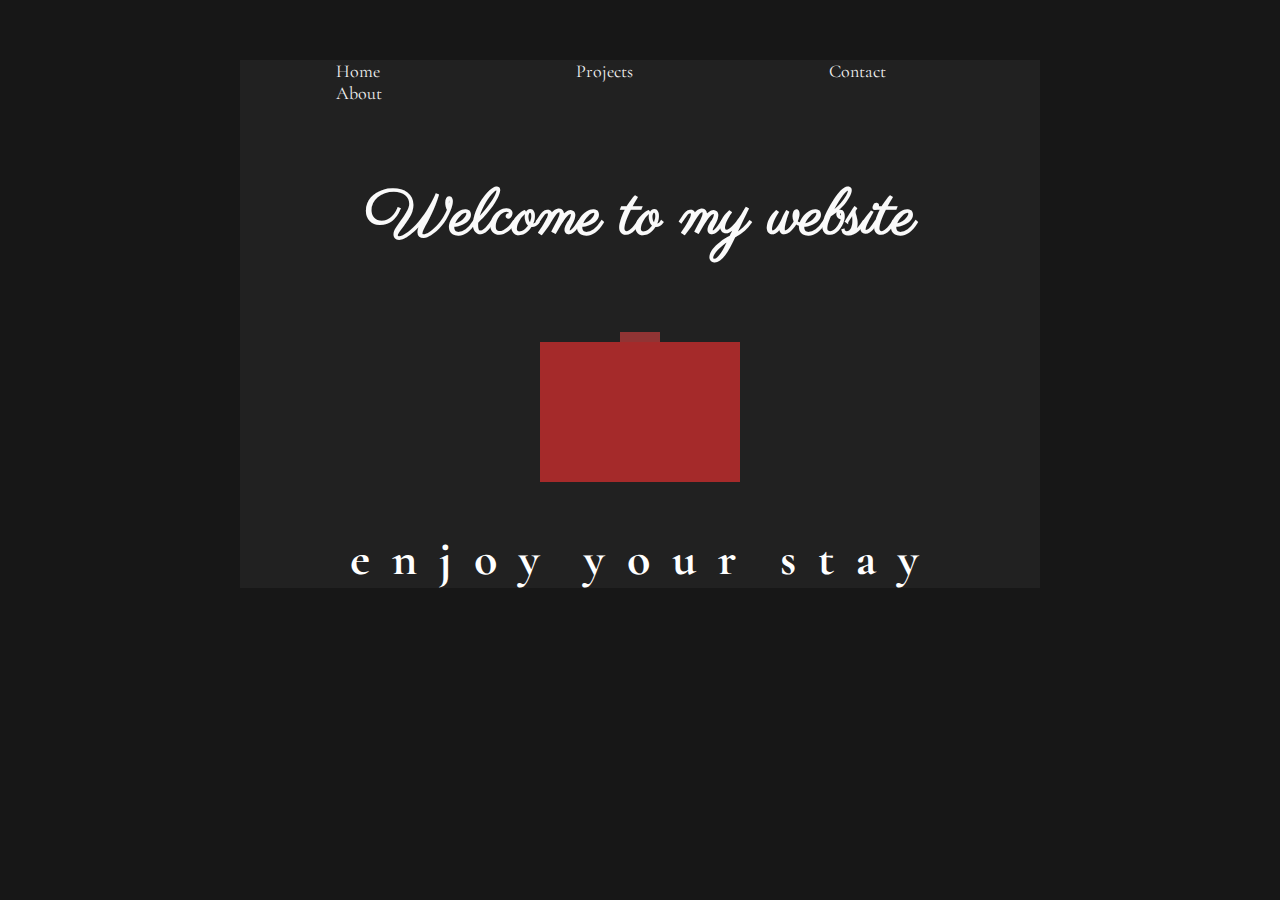
<file: index.html>
<!DOCTYPE html>
<html lang="en">
<head>
    <meta charset="UTF-8">
    <meta http-equiv="X-UA-Compatible" content="IE=edge">
    <meta name="viewport" content="width=device-width, initial-scale=1.0">
    <title>TuWeb4</title>
    <style>
        @import url('https://fonts.googleapis.com/css2?family=Cormorant+Garamond:ital,wght@0,300;0,400;0,500;0,600;0,700;1,300;1,400;1,500;1,600;1,700&family=Great+Vibes&family=Herr+Von+Muellerhoff&family=Parisienne&display=swap');
        </style>
<head>
    <link rel="stylesheet" href="CSS/style.css">
</head>

<body>
    <div class="topnav">
        <a class="active" href="index.html">Home</a>
        <a href="project.html"> Projects</a>
        <a href="contact.html">Contact</a>
        <a href="about.html">About</a>
    <h1>Welcome to my website</h1>
    <div class="handle"></div>
    <div class="bagbody"></div>
    
    <br>
    <h4> e&nbsp; n&nbsp; j&nbsp; o&nbsp; y&nbsp; &nbsp; y&nbsp; o&nbsp; u&nbsp; r&nbsp; &nbsp; s&nbsp; t&nbsp; a&nbsp; y&nbsp;</h4>
</body>
</file>
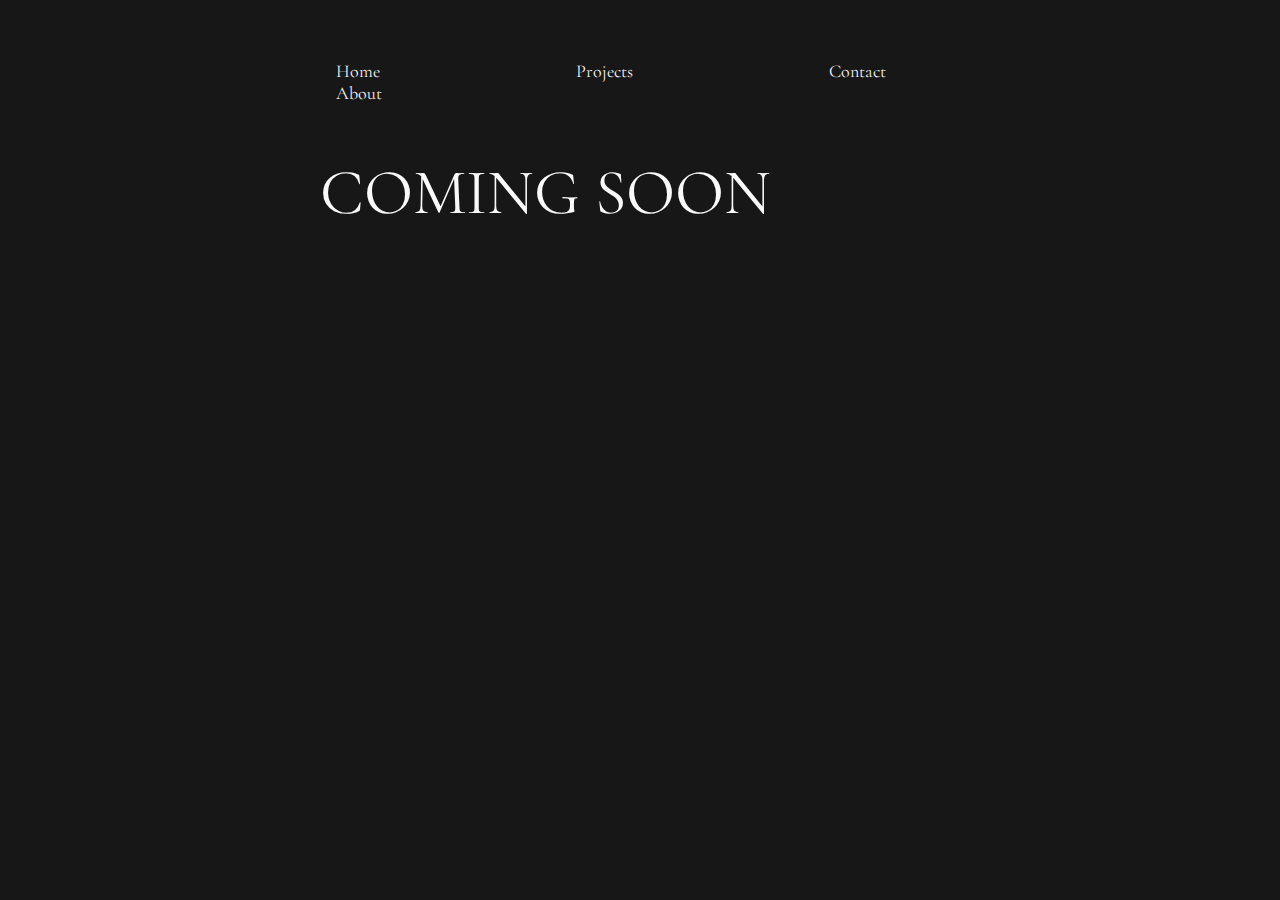
<file: about.html>
<!DOCTYPE html>
<html lang="en">
<head>
    <meta charset="UTF-8">
    <meta http-equiv="X-UA-Compatible" content="IE=edge">
    <meta name="viewport" content="width=device-width, initial-scale=1.0">
    <title>Projects</title>
    <style>
        @import url('https://fonts.googleapis.com/css2?family=Cormorant+Garamond:ital,wght@0,300;0,400;0,500;0,600;0,700;1,300;1,400;1,500;1,600;1,700&family=Great+Vibes&family=Herr+Von+Muellerhoff&family=Parisienne&display=swap');
        </style>
<head>
    <link rel="stylesheet" href="CSS/style2.css">
</head>


<body>
        <div class="topnav">
            <a class="active" href="index.html">Home</a>
            <a href="project.html"> Projects</a>
            <a href="contact.html">Contact</a>
            <a href="about.html">About</a>
    <h2>COMING SOON</h2>
           
</body>
</html>
</file>
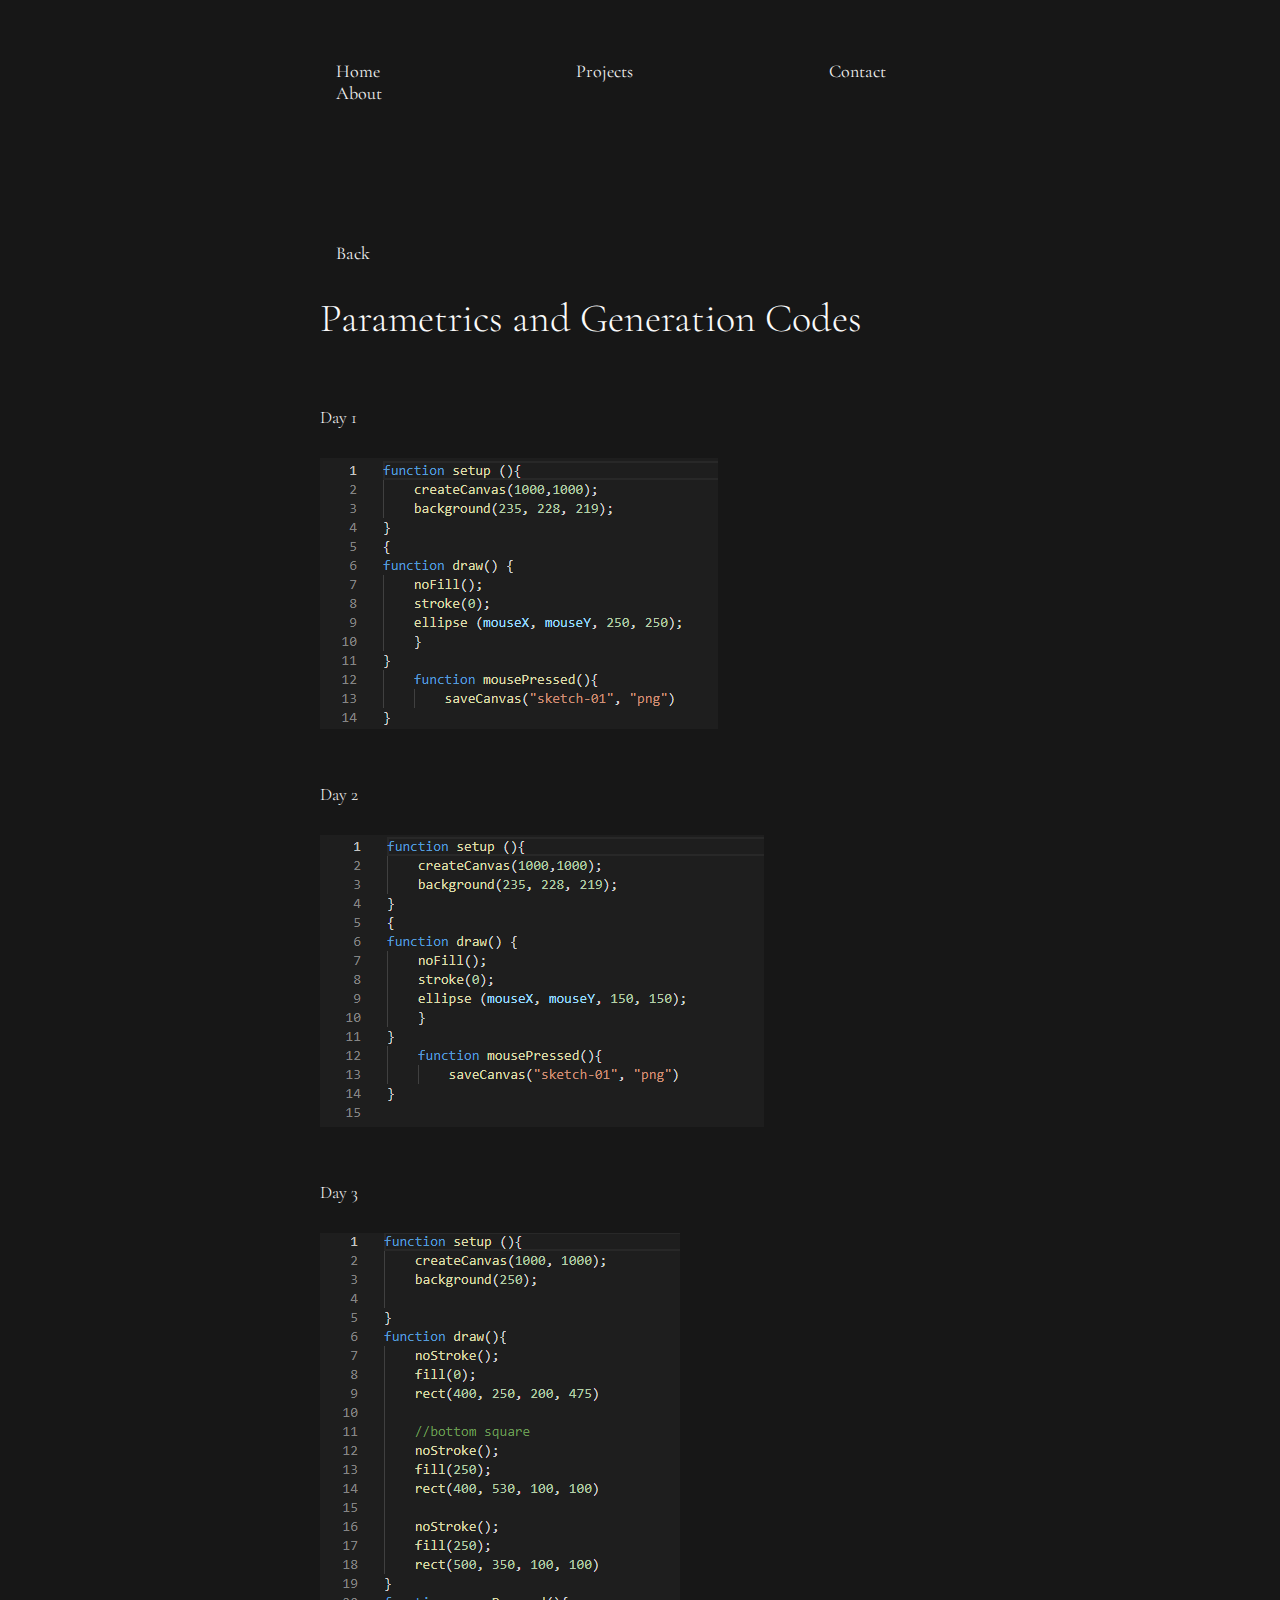
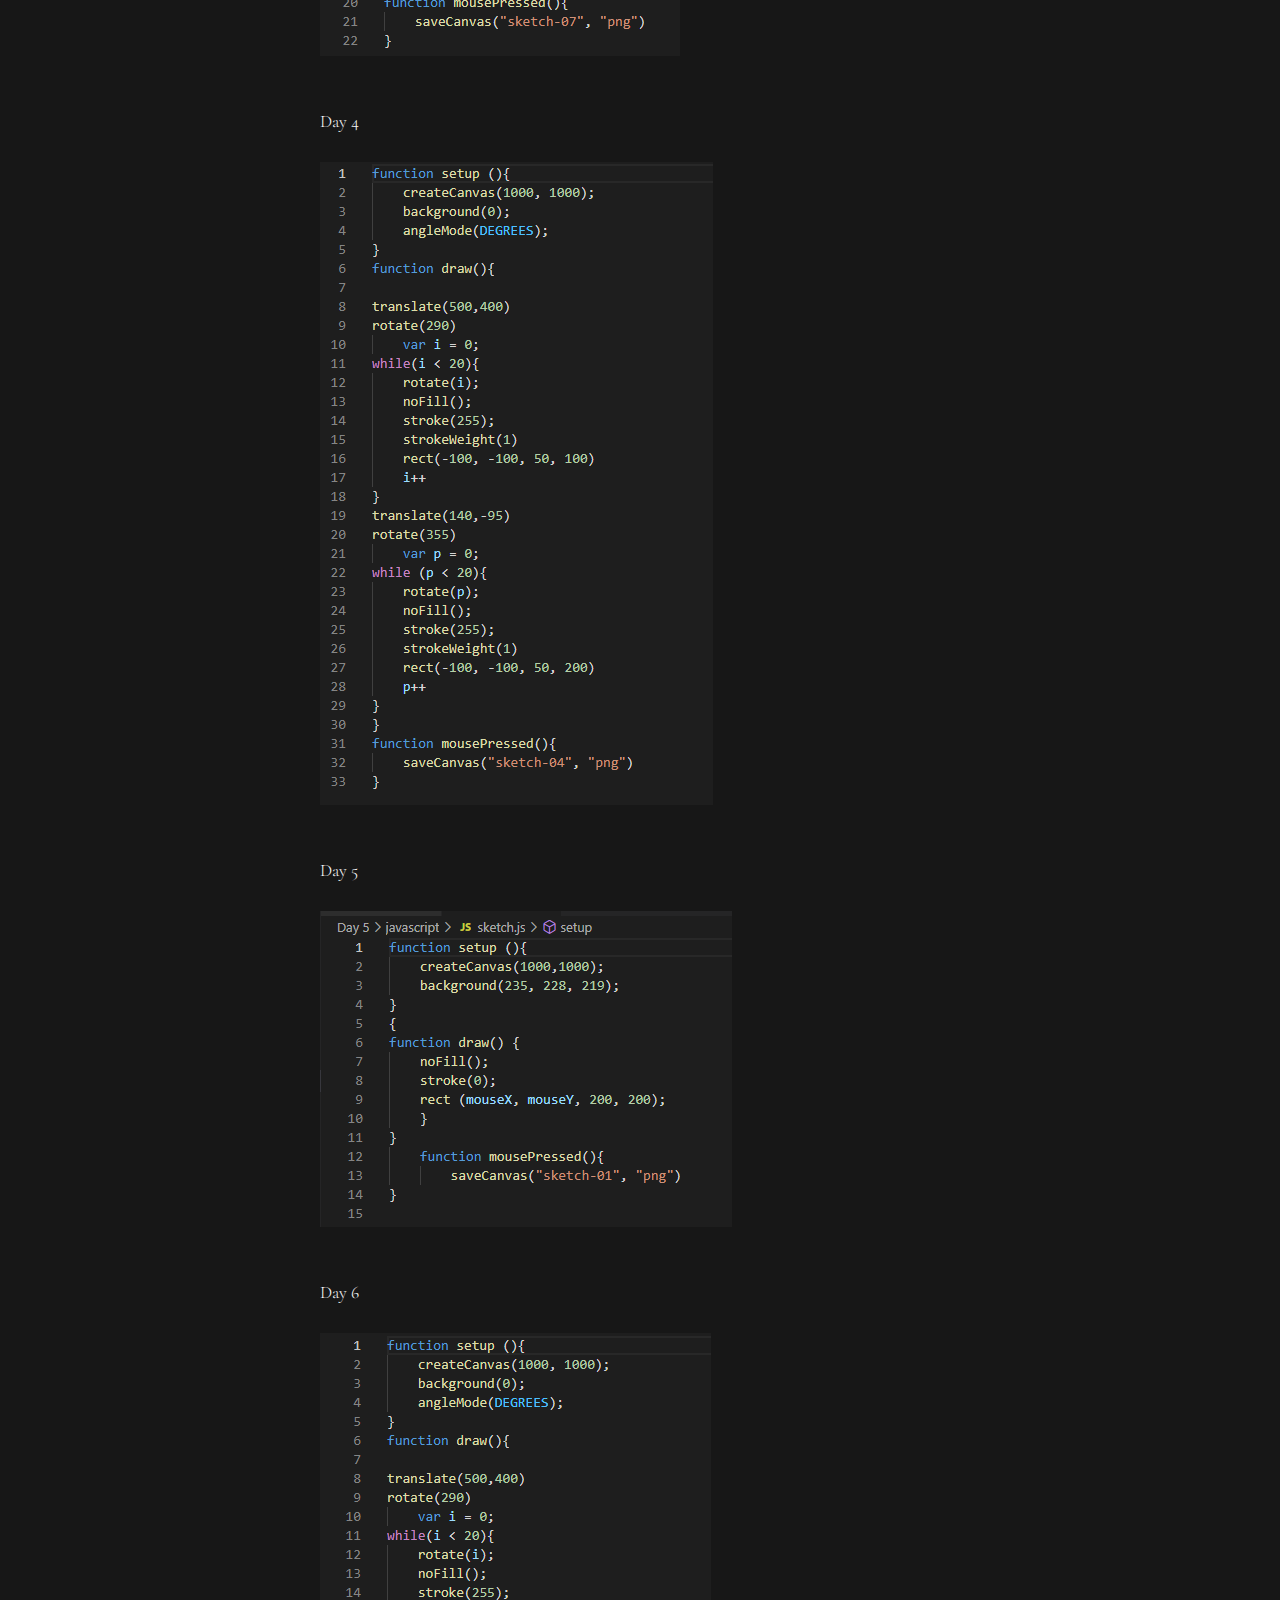
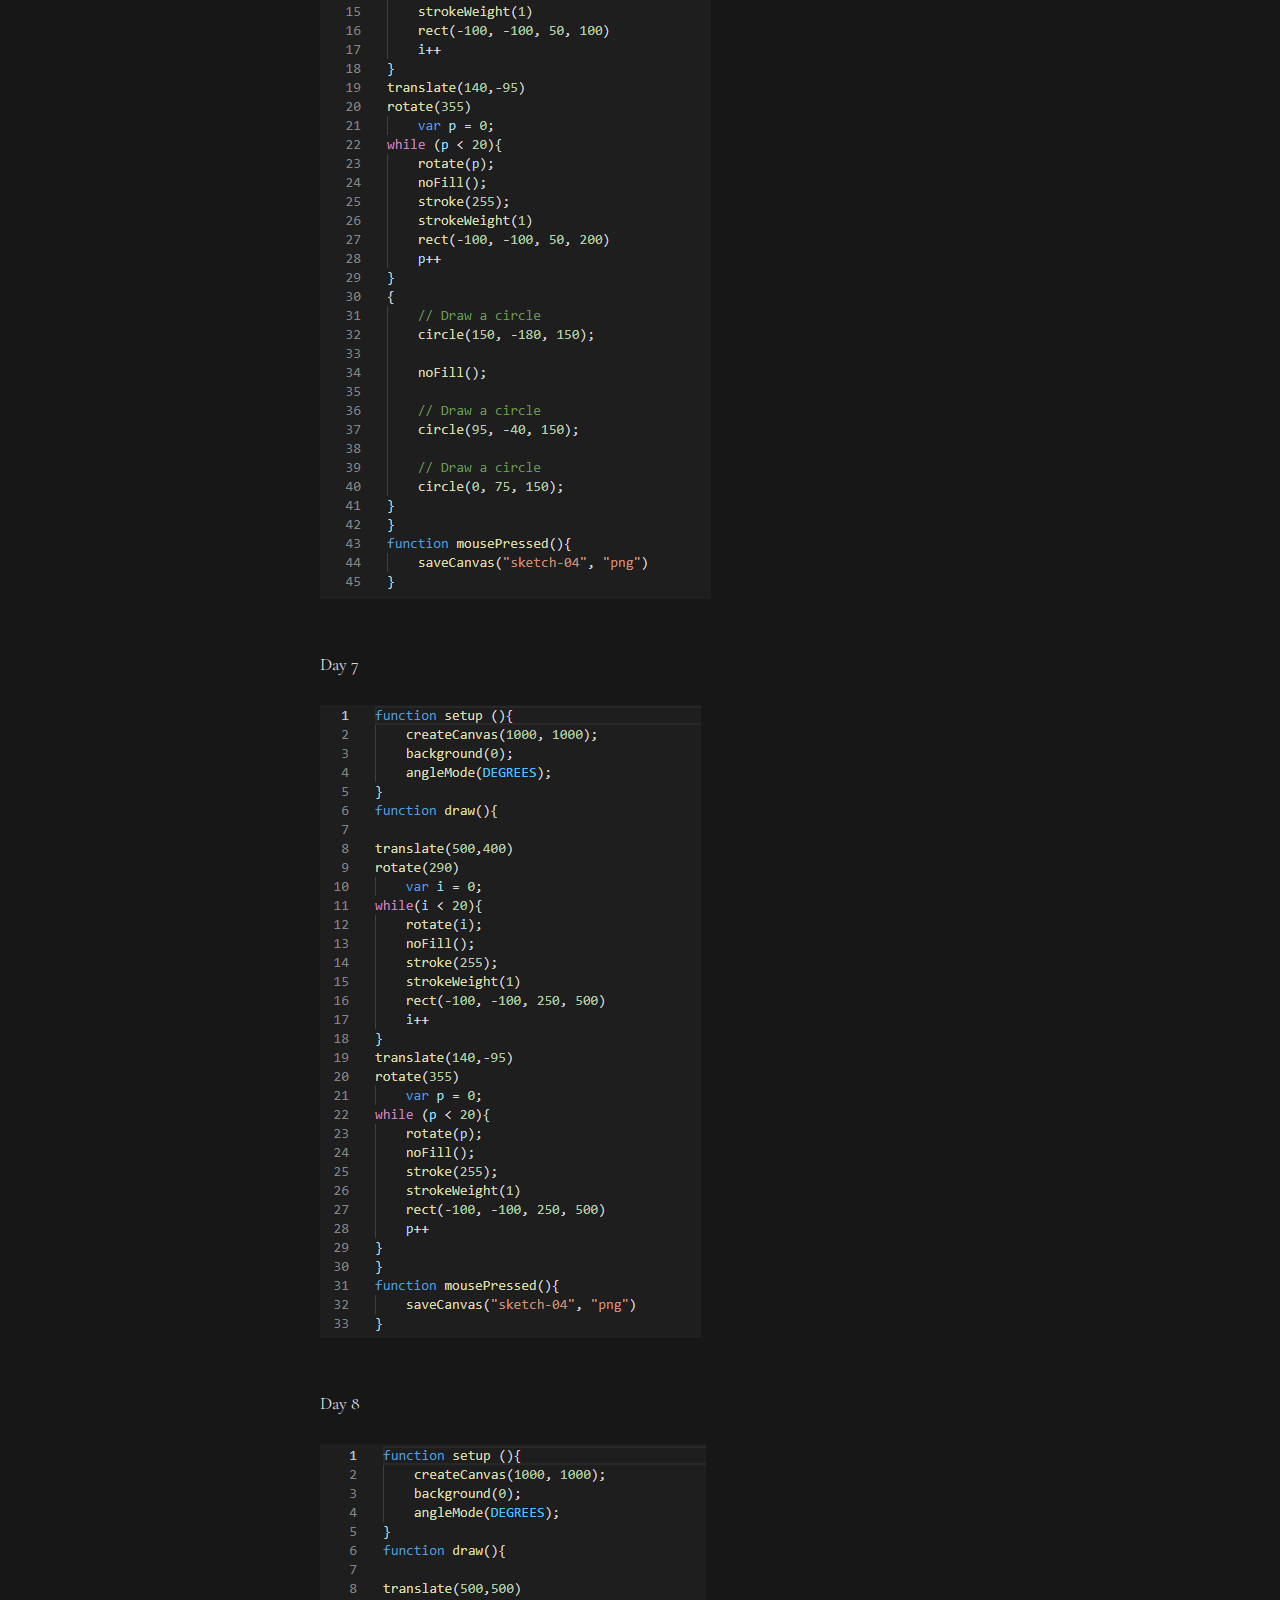
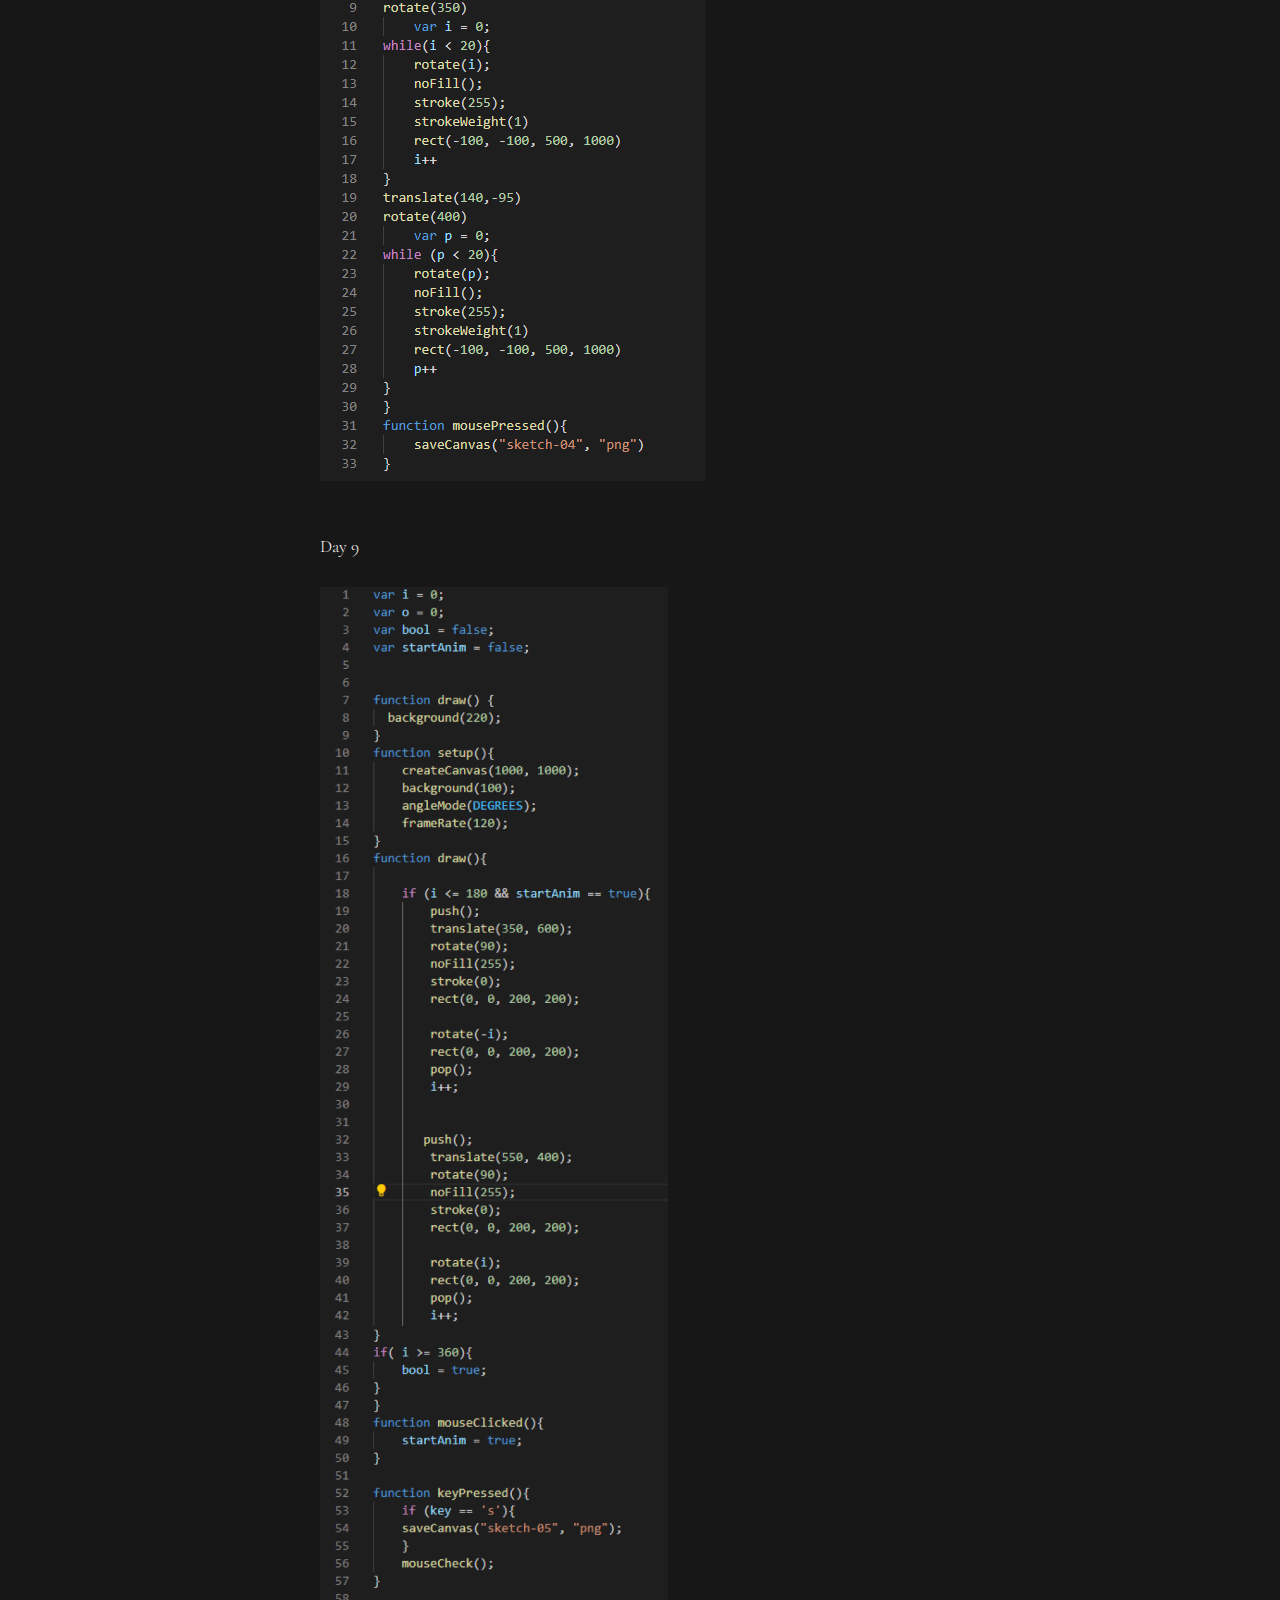
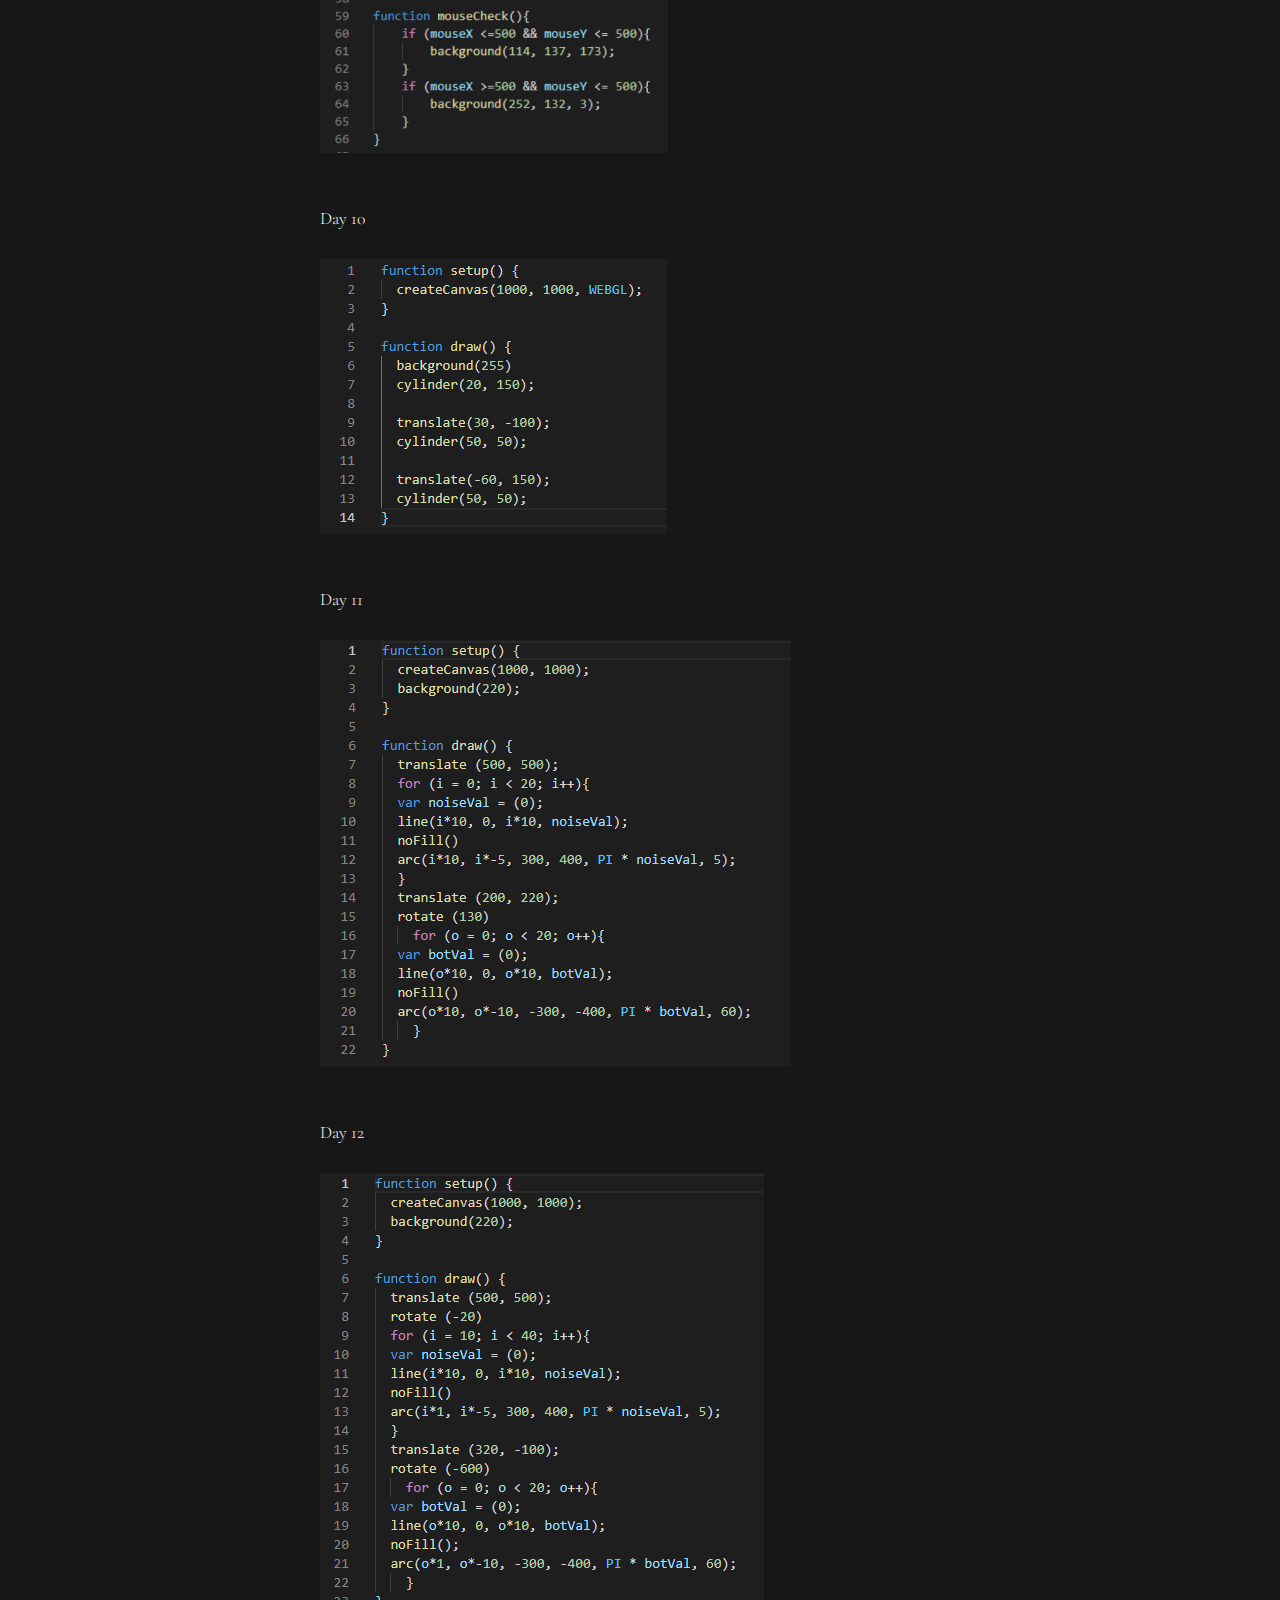
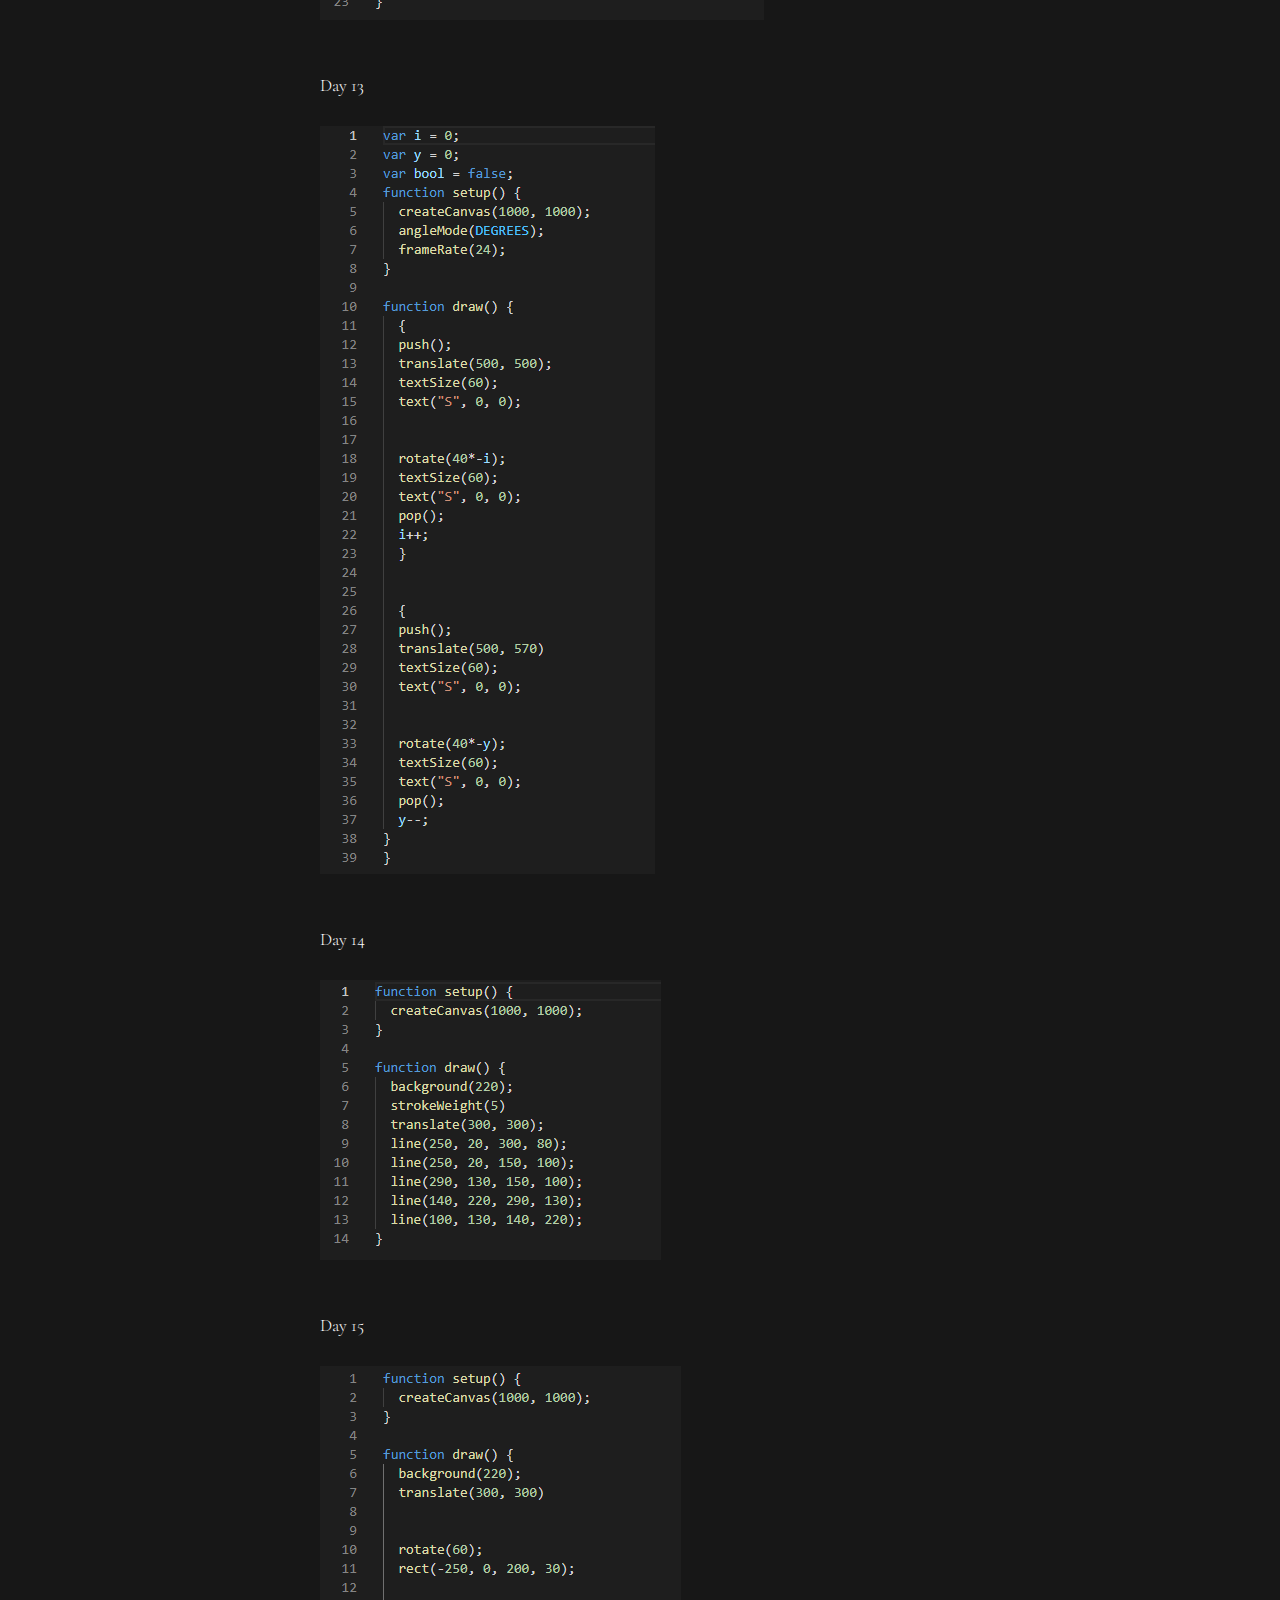
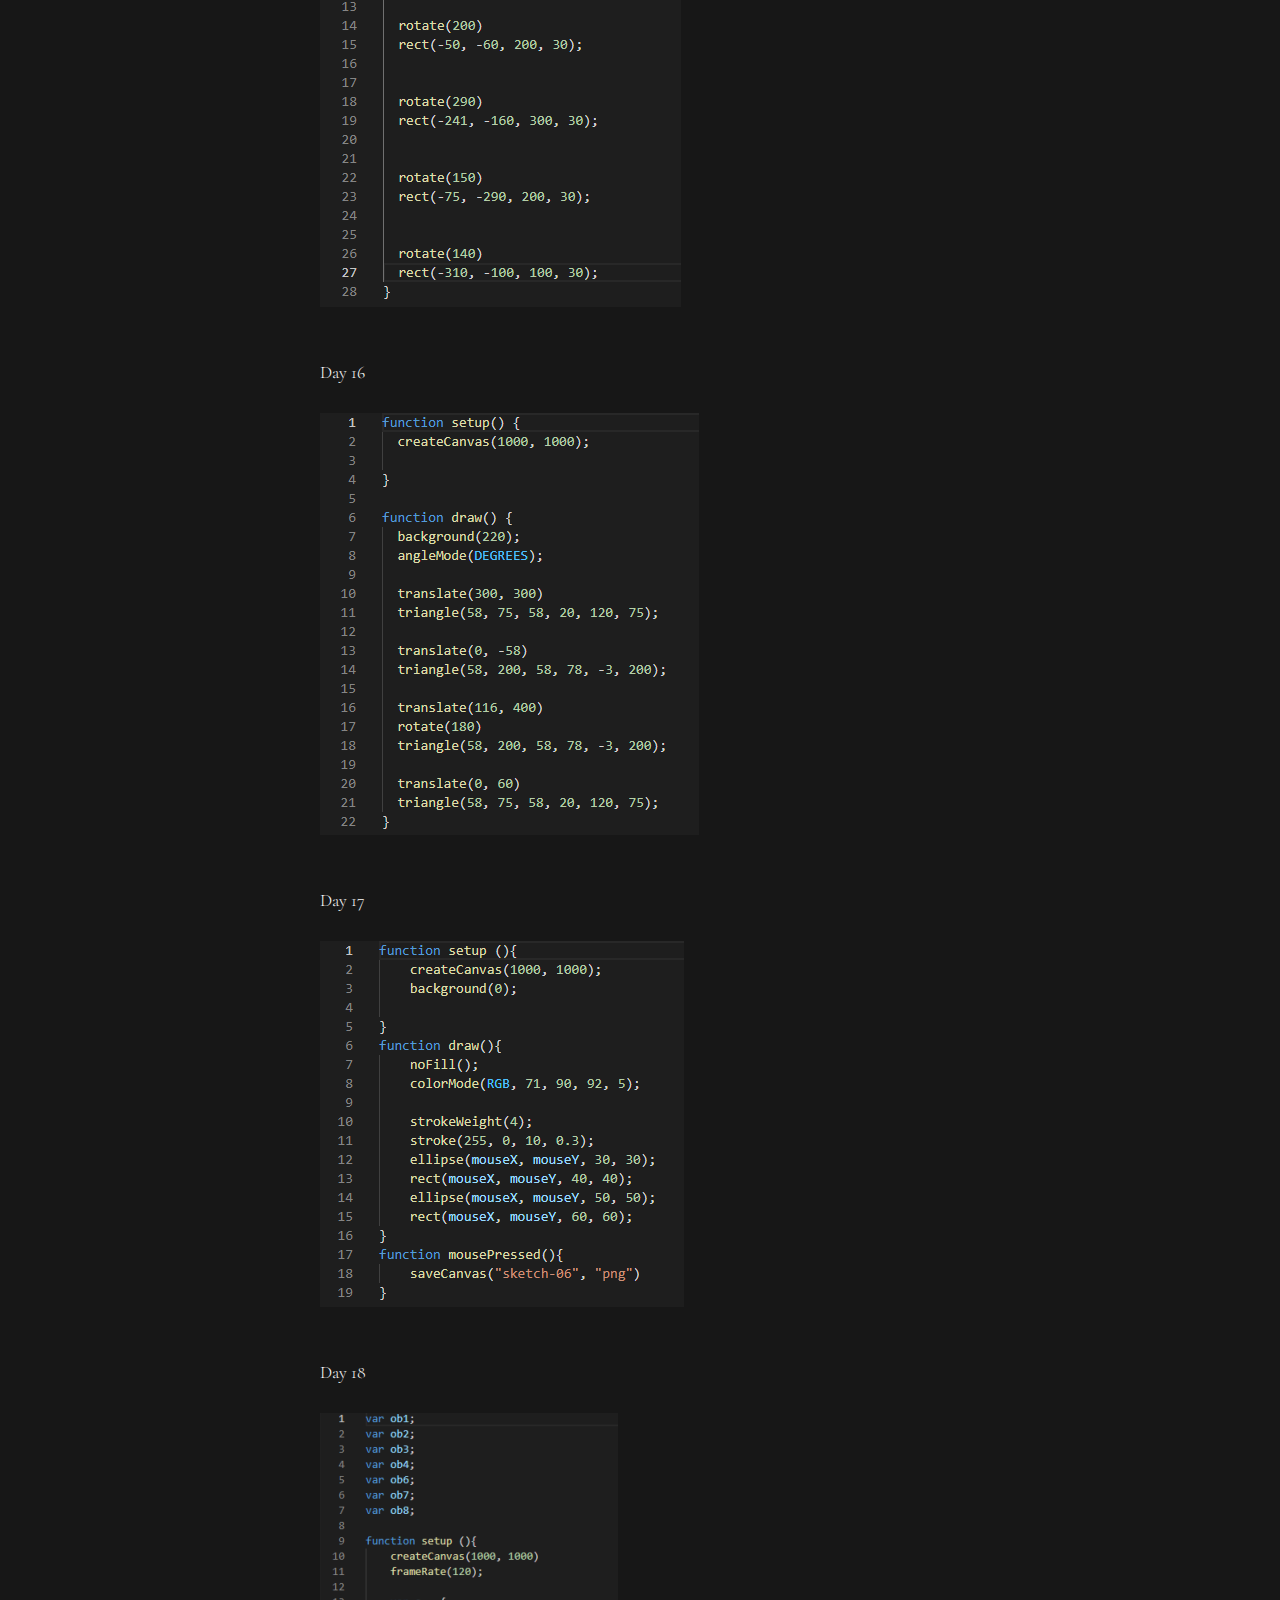
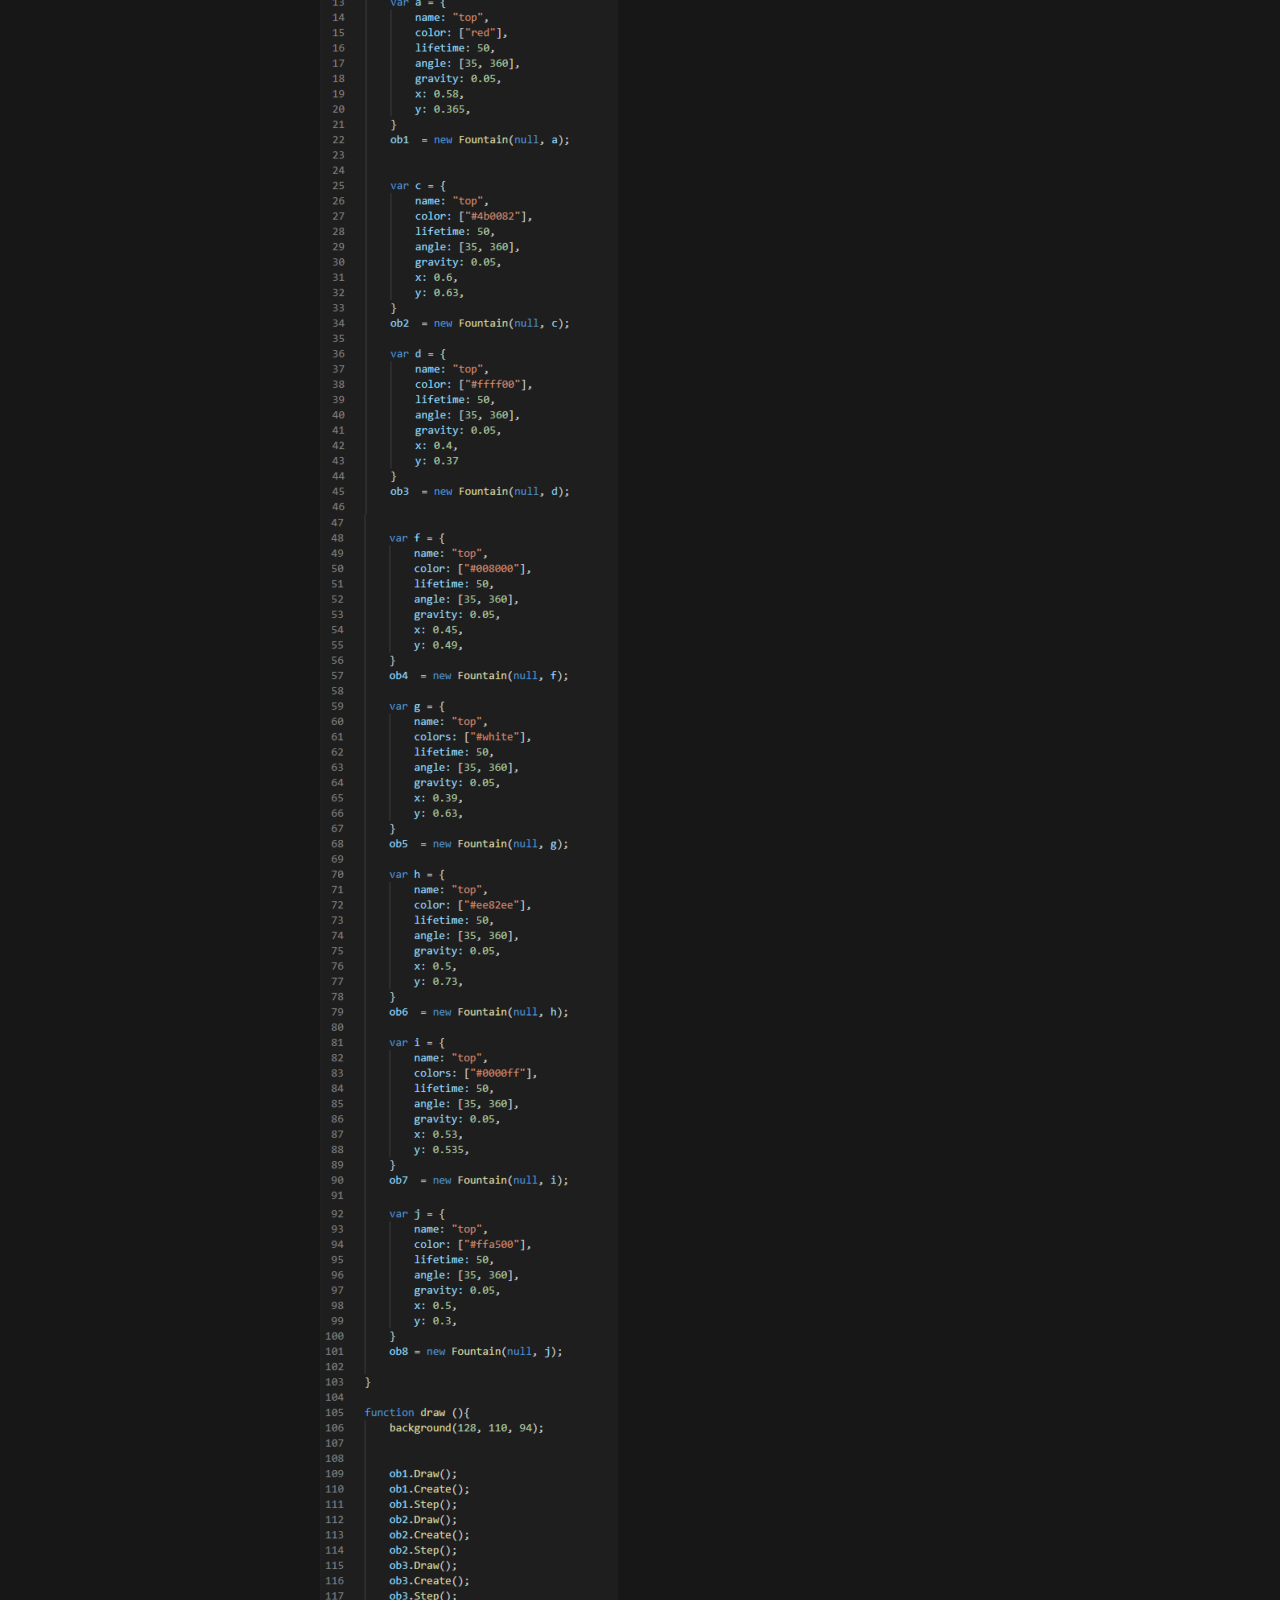
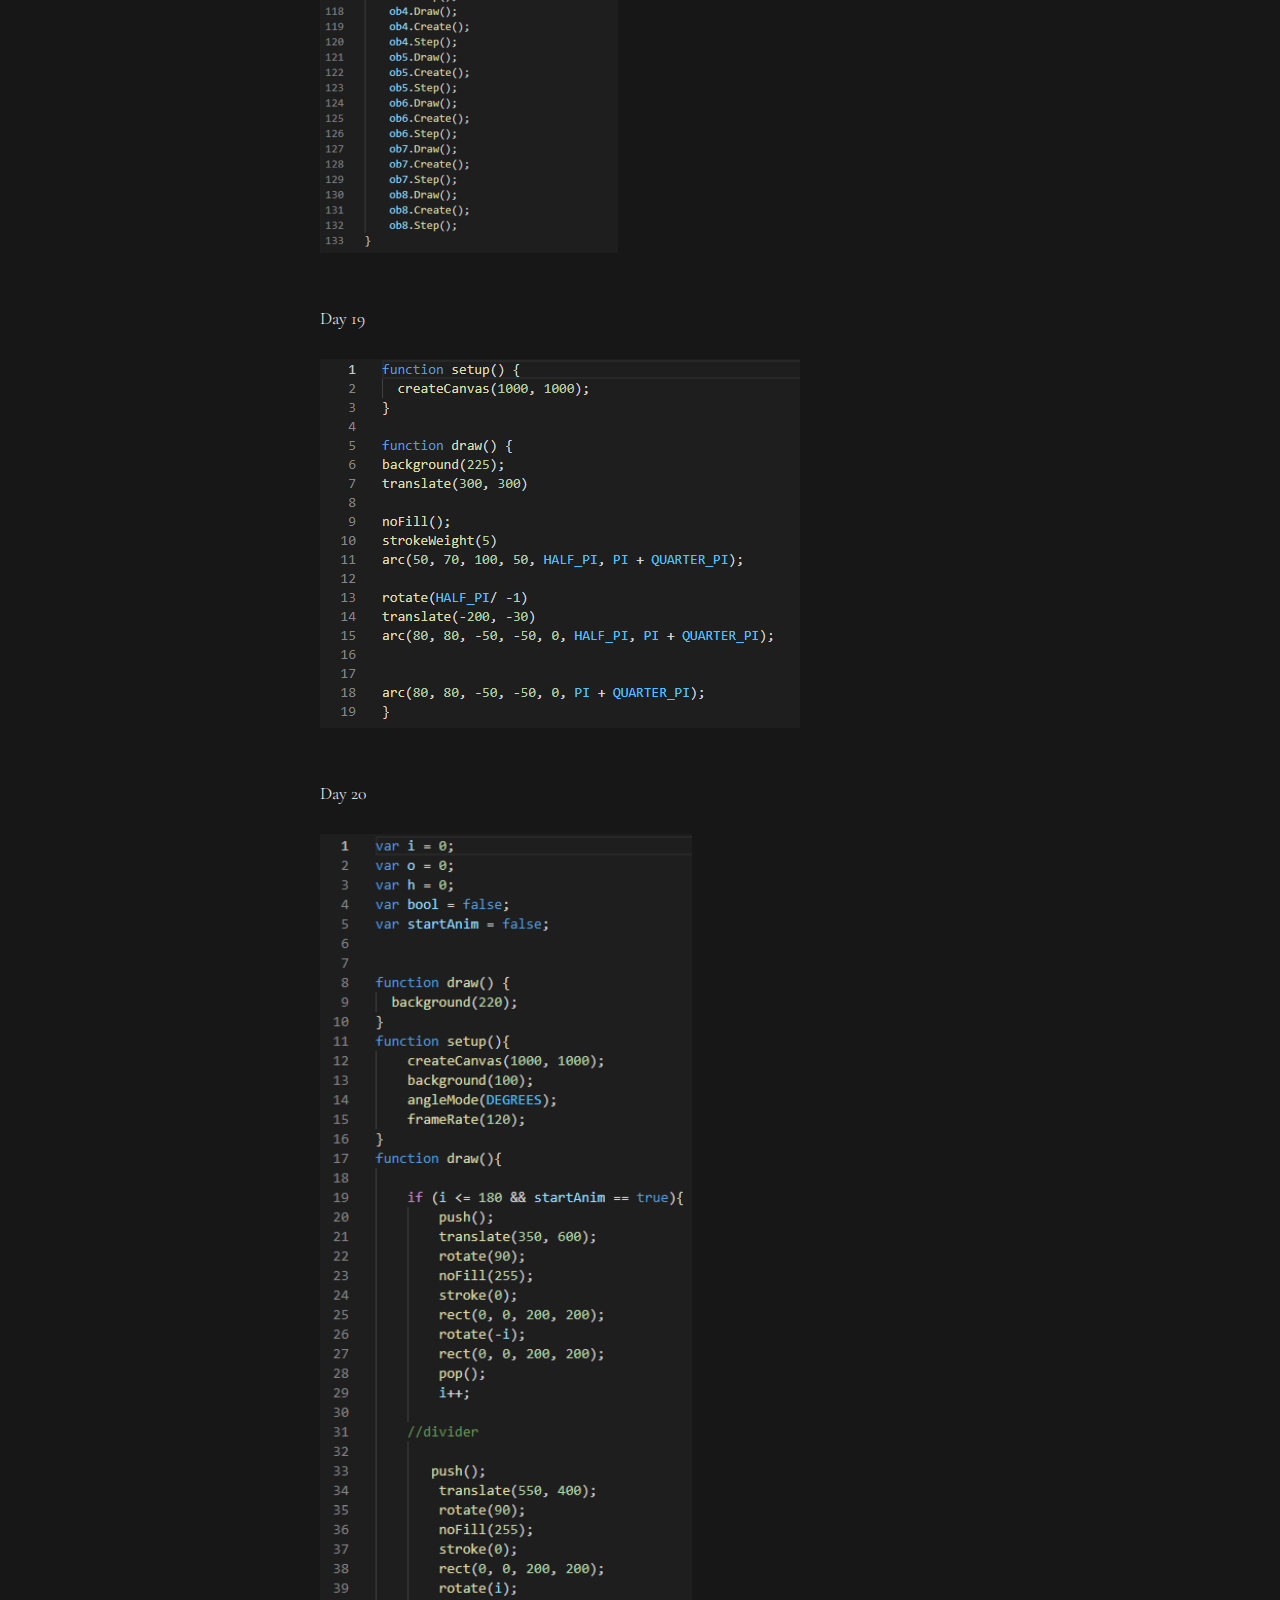
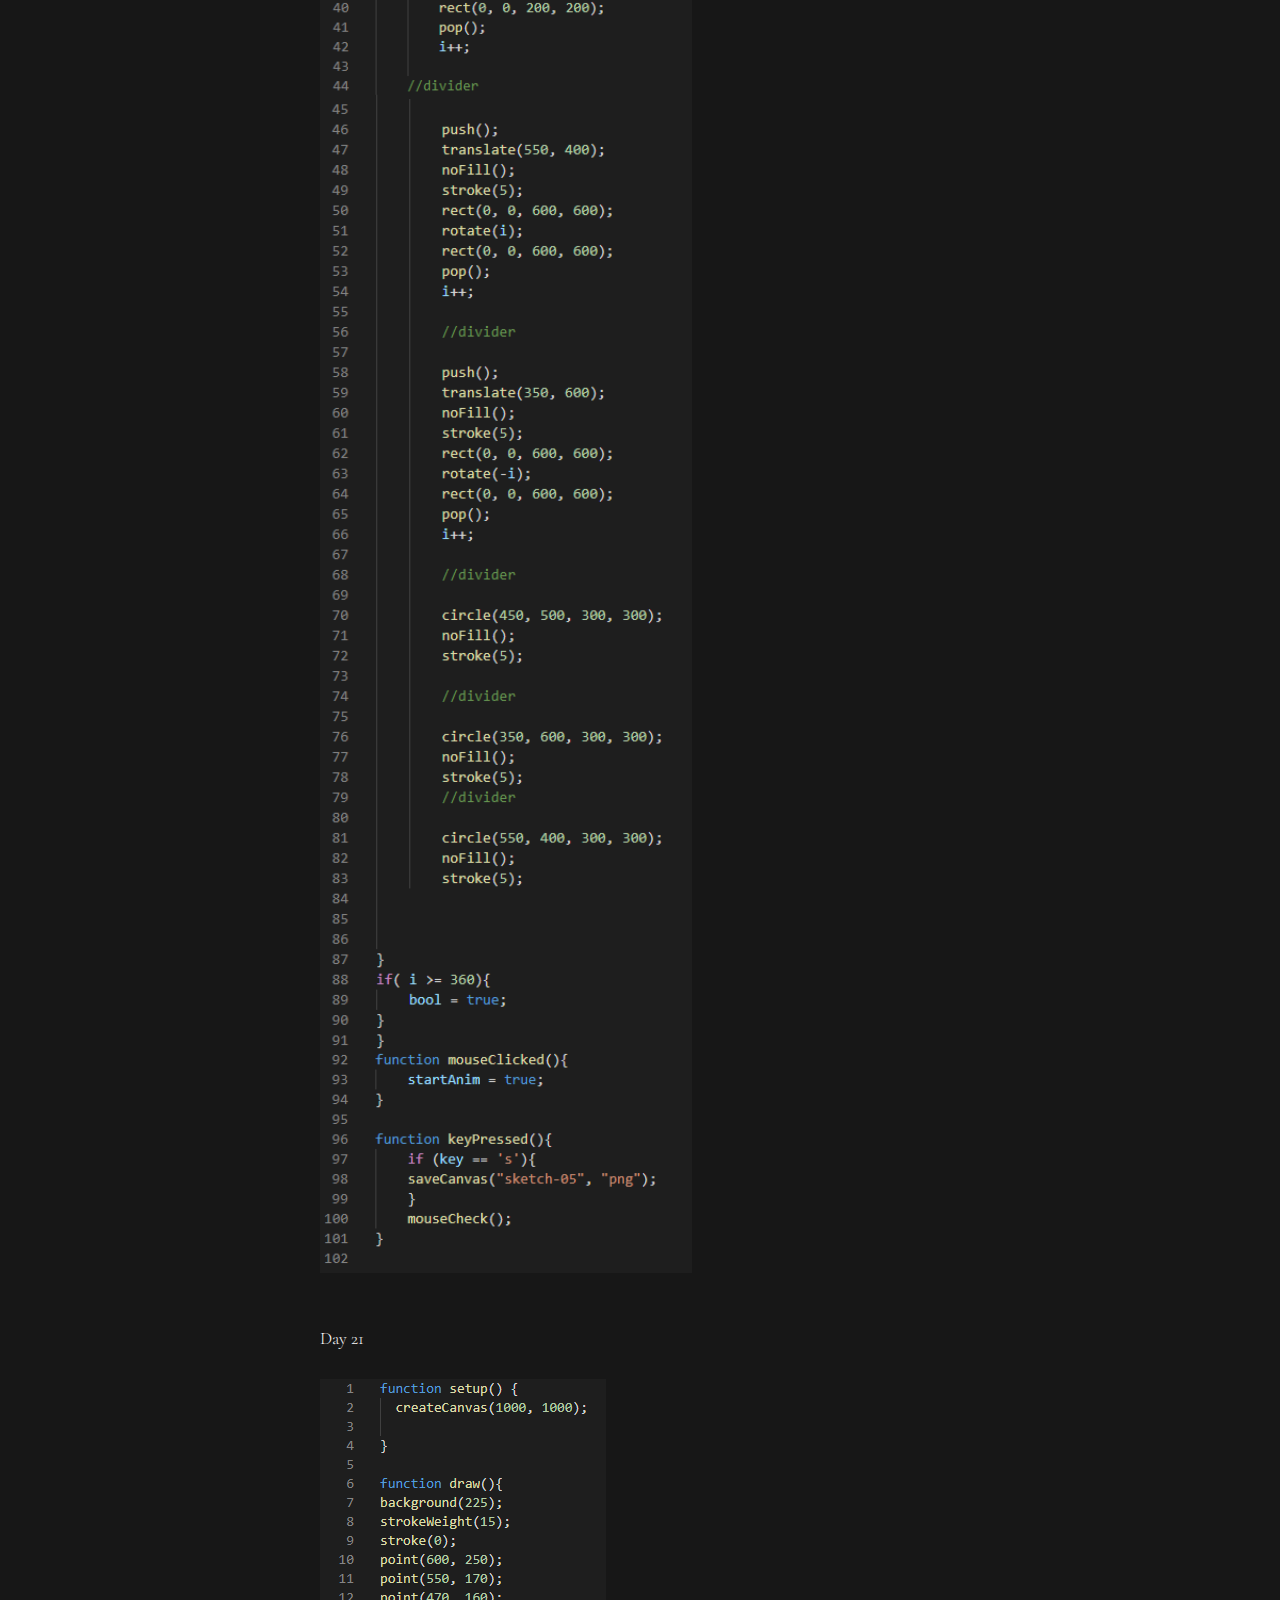
<file: codes.html>
<!DOCTYPE html>
<html lang="en">
<head>
    <meta charset="UTF-8">
    <meta http-equiv="X-UA-Compatible" content="IE=edge">
    <meta name="viewport" content="width=device-width, initial-scale=1.0">
    <title>Codes
        
    </title>
    <style>
        @import url('https://fonts.googleapis.com/css2?family=Cormorant+Garamond:ital,wght@0,300;0,400;0,500;0,600;0,700;1,300;1,400;1,500;1,600;1,700&family=Great+Vibes&family=Herr+Von+Muellerhoff&family=Parisienne&display=swap');
        </style>
<head>
    <link rel="stylesheet" href="CSS/style2.css">
</head>


<body>
        <div class="topnav">
            <a class="active" href="index.html">Home</a>
            <a href="project.html"> Projects</a>
            <a href="contact.html">Contact</a>
            <a href="about.html">About</a>
    <div></div>
    <br>
    <br>
    <br>
    <br>
    <br>
    <br>
    
    <a href="project2.html"> Back</a>
    <h3>Parametrics and Generation Codes</h3> 
    <br>
    <br>
    <br>
    <br>
    <br>
    <P> Day 1</P>
    <img src="CSS/images/codes/c1.png" alt="code" width="398px" height="271px">
    
    <br>
    <br>
    <br>
    <P> Day 2</P>
    <img src="CSS/images/codes/c2.png" alt="code" width="444px" height="292px">
    

    <br>
    <br>
    <br>
    <P> Day 3</P>
    <img src="CSS/images/codes/c3.png" alt="code" width="360px" height="423px">


    <br>
    <br>
    <br>
    <P> Day 4</P>
    <img src="CSS/images/codes/c4.png" alt="code" width="393px" height="643px">

    <br>
    <br>
    <br>
    <P> Day 5</P>
    <img src="CSS/images/codes/c5.png" alt="code" width="412px" height="316px">

    <br>
    <br>
    <br>
    <P> Day 6</P>
    <img src="CSS/images/codes/c6.png" alt="code" width="391px" height="866px">

    <br>
    <br>
    <br>
    <P> Day 7</P>
    <img src="CSS/images/codes/c7.png" alt="code" width="381px" height="633px">

    <br>
    <br>
    <br>
    <P> Day 8</P>
    <img src="CSS/images/codes/c8.png" alt="code" width="386px" height="637px">

    <br>
    <br>
    <br>
    <P> Day 9</P>
    <img src="CSS/images/codes/c9.png" alt="code" width="348px" height="1166px">

    <br>
    <br>
    <br>
    <P> Day 10</P>
    <img src="CSS/images/codes/c10.png" alt="code" width="347px" height="275px">

    <br>
    <br>
    <br>
    <P> Day 11</P>
    <img src="CSS/images/codes/c11.png" alt="code" width="471px" height="427px">

    <br>
    <br>
    <br>
    <P> Day 12</P>
    <img src="CSS/images/codes/c12.png" alt="code" width="444px" height="447px">

    <br>
    <br>
    <br>
    <P> Day 13</P>
    <img src="CSS/images/codes/c13.png" alt="code" width="335px" height="748px">

    <br>
    <br>
    <br>
    <P> Day 14</P>
    <img src="CSS/images/codes/c14.png" alt="code" width="341px" height="280px">

    <br>
    <br>
    <br>
    <P> Day 15</P>
    <img src="CSS/images/codes/c15.png" alt="code" width="361px" height="541px">

    <br>
    <br>
    <br>
    <P> Day 16</P>
    <img src="CSS/images/codes/c16.png" alt="code" width="379px" height="422px">

    <br>
    <br>
    <br>
    <P> Day 17</P>
    <img src="CSS/images/codes/c17.png" alt="code" width="364px" height="366px">

    <br>
    <br>
    <br>
    <P> Day 18</P>
    <img src="CSS/images/codes/c18.png" alt="code" width="298px" height="2040px">

    <br>
    <br>
    <br>
    <P> Day 19</P>
    <img src="CSS/images/codes/c19.png" alt="code" width="480px" height="369px">

    <br>
    <br>
    <br>
    <P> Day 20</P>
    <img src="CSS/images/codes/c20.png" alt="code" width="372px" height="2039px">

    <br>
    <br>
    <br>
    <P> Day 21</P>
    <img src="CSS/images/codes/c21.png" alt="code" width="286px" height="762px">
</body>
</file>
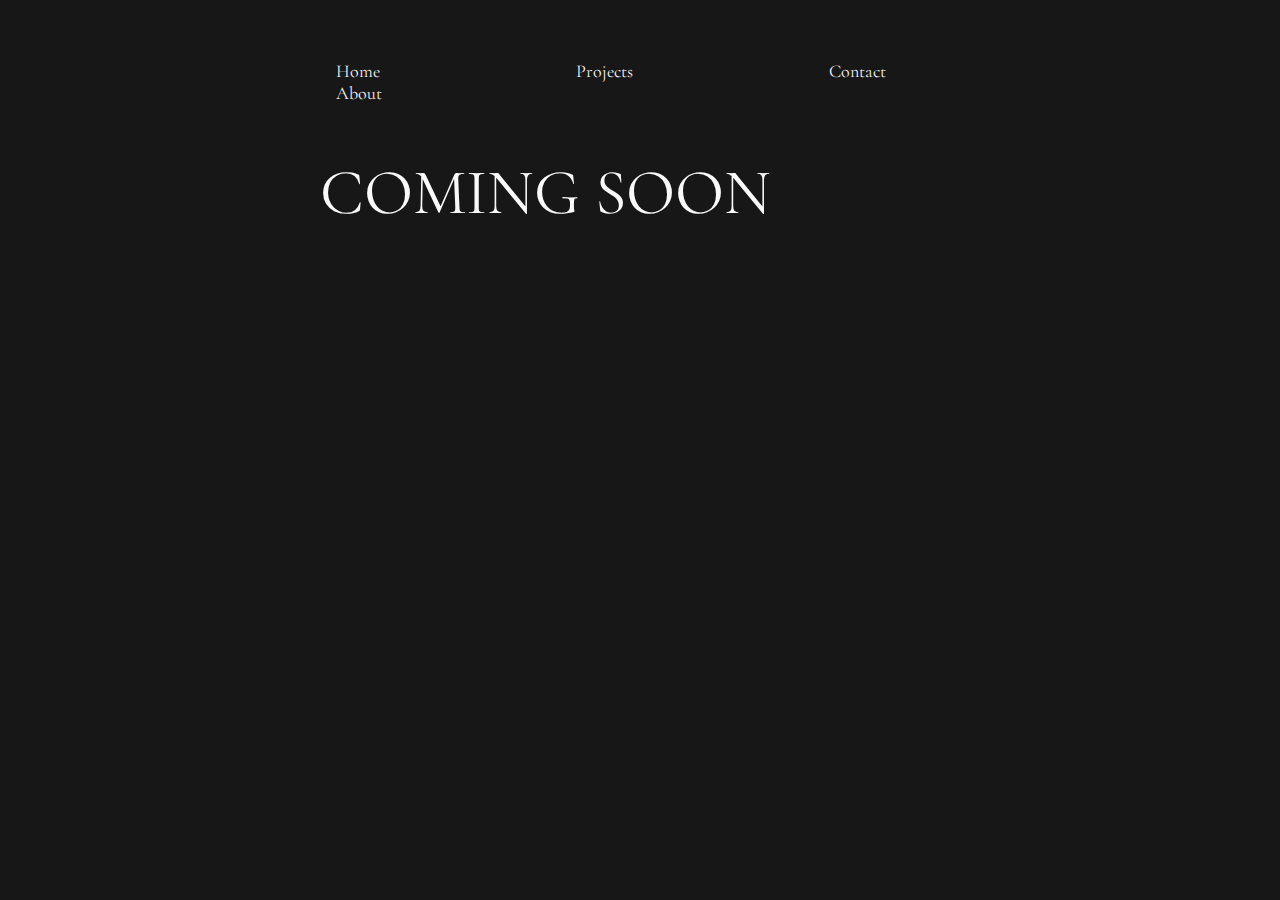
<file: contact.html>
<!DOCTYPE html>
<html lang="en">
<head>
    <meta charset="UTF-8">
    <meta http-equiv="X-UA-Compatible" content="IE=edge">
    <meta name="viewport" content="width=device-width, initial-scale=1.0">
    <title>Projects</title>
    <style>
        @import url('https://fonts.googleapis.com/css2?family=Cormorant+Garamond:ital,wght@0,300;0,400;0,500;0,600;0,700;1,300;1,400;1,500;1,600;1,700&family=Great+Vibes&family=Herr+Von+Muellerhoff&family=Parisienne&display=swap');
        </style>
<head>
    <link rel="stylesheet" href="CSS/style2.css">
</head>


<body>
        <div class="topnav">
            <a class="active" href="index.html">Home</a>
            <a href="project.html"> Projects</a>
            <a href="contact.html">Contact</a>
            <a href="about.html">About</a>
    <div></div>
    <h2>COMING SOON</h2>
</body>
</html>
</file>
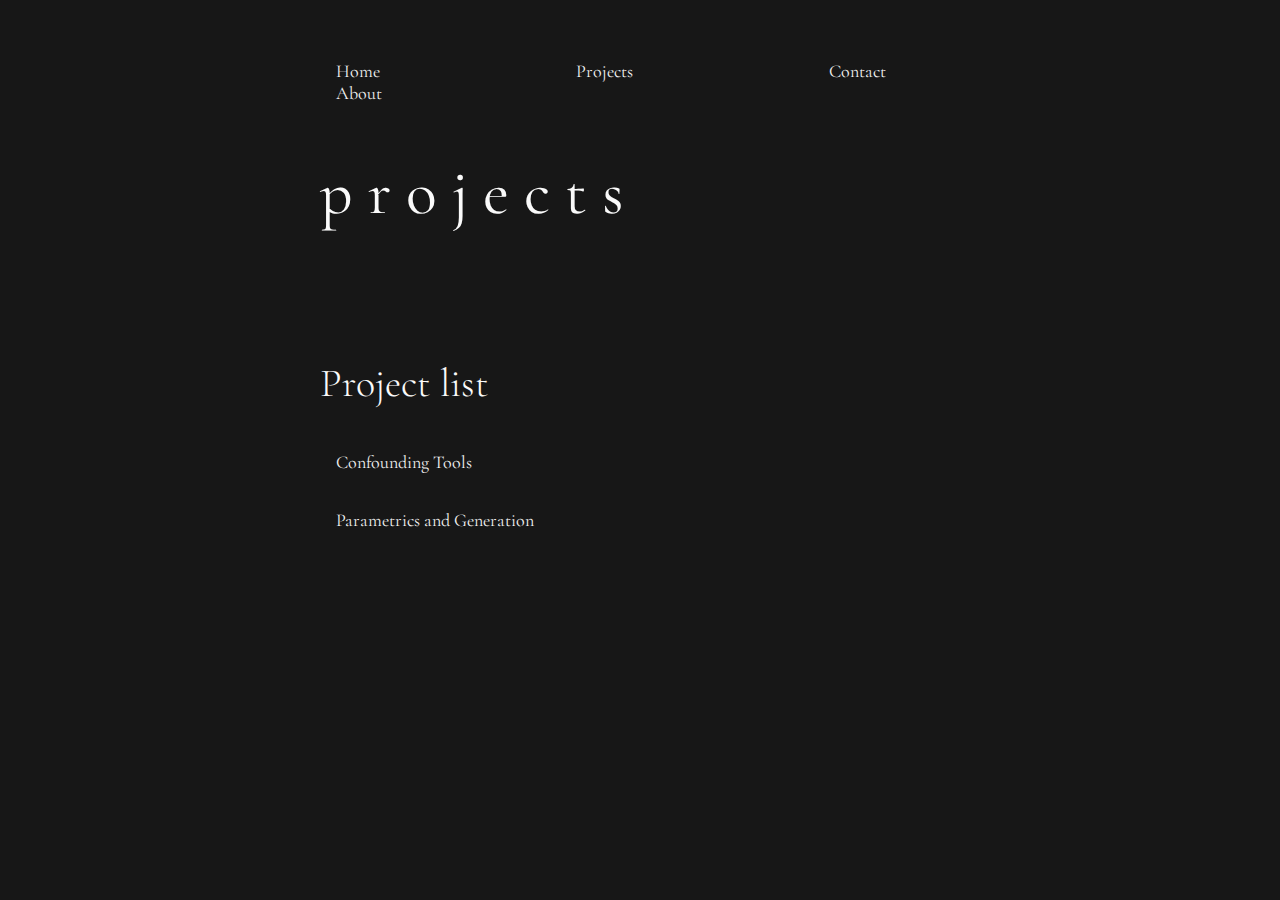
<file: project.html>
<!DOCTYPE html>
<html lang="en">
<head>
    <meta charset="UTF-8">
    <meta http-equiv="X-UA-Compatible" content="IE=edge">
    <meta name="viewport" content="width=device-width, initial-scale=1.0">
    <title>Projects</title>
    <style>
        @import url('https://fonts.googleapis.com/css2?family=Cormorant+Garamond:ital,wght@0,300;0,400;0,500;0,600;0,700;1,300;1,400;1,500;1,600;1,700&family=Great+Vibes&family=Herr+Von+Muellerhoff&family=Parisienne&display=swap');
        </style>
<head>
    <link rel="stylesheet" href="CSS/style2.css">
</head>


<body>
        <div class="topnav">
            <a class="active" href="index.html">Home</a>
            <a href="project.html"> Projects</a>
            <a href="contact.html">Contact</a>
            <a href="about.html">About</a>
    <h2>p&nbsp;r&nbsp;o&nbsp;j&nbsp;e&nbsp;c&nbsp;t&nbsp;s&nbsp;</h2>
    <br>
    <h3>Project list</h3>
    <br>
    <br></br>
    <a href="project1.html">Confounding Tools</a>
    <br>
    <br>
    <br>
    <a href="project2.html">Parametrics and Generation</a>
           
</body>
</html>
</file>
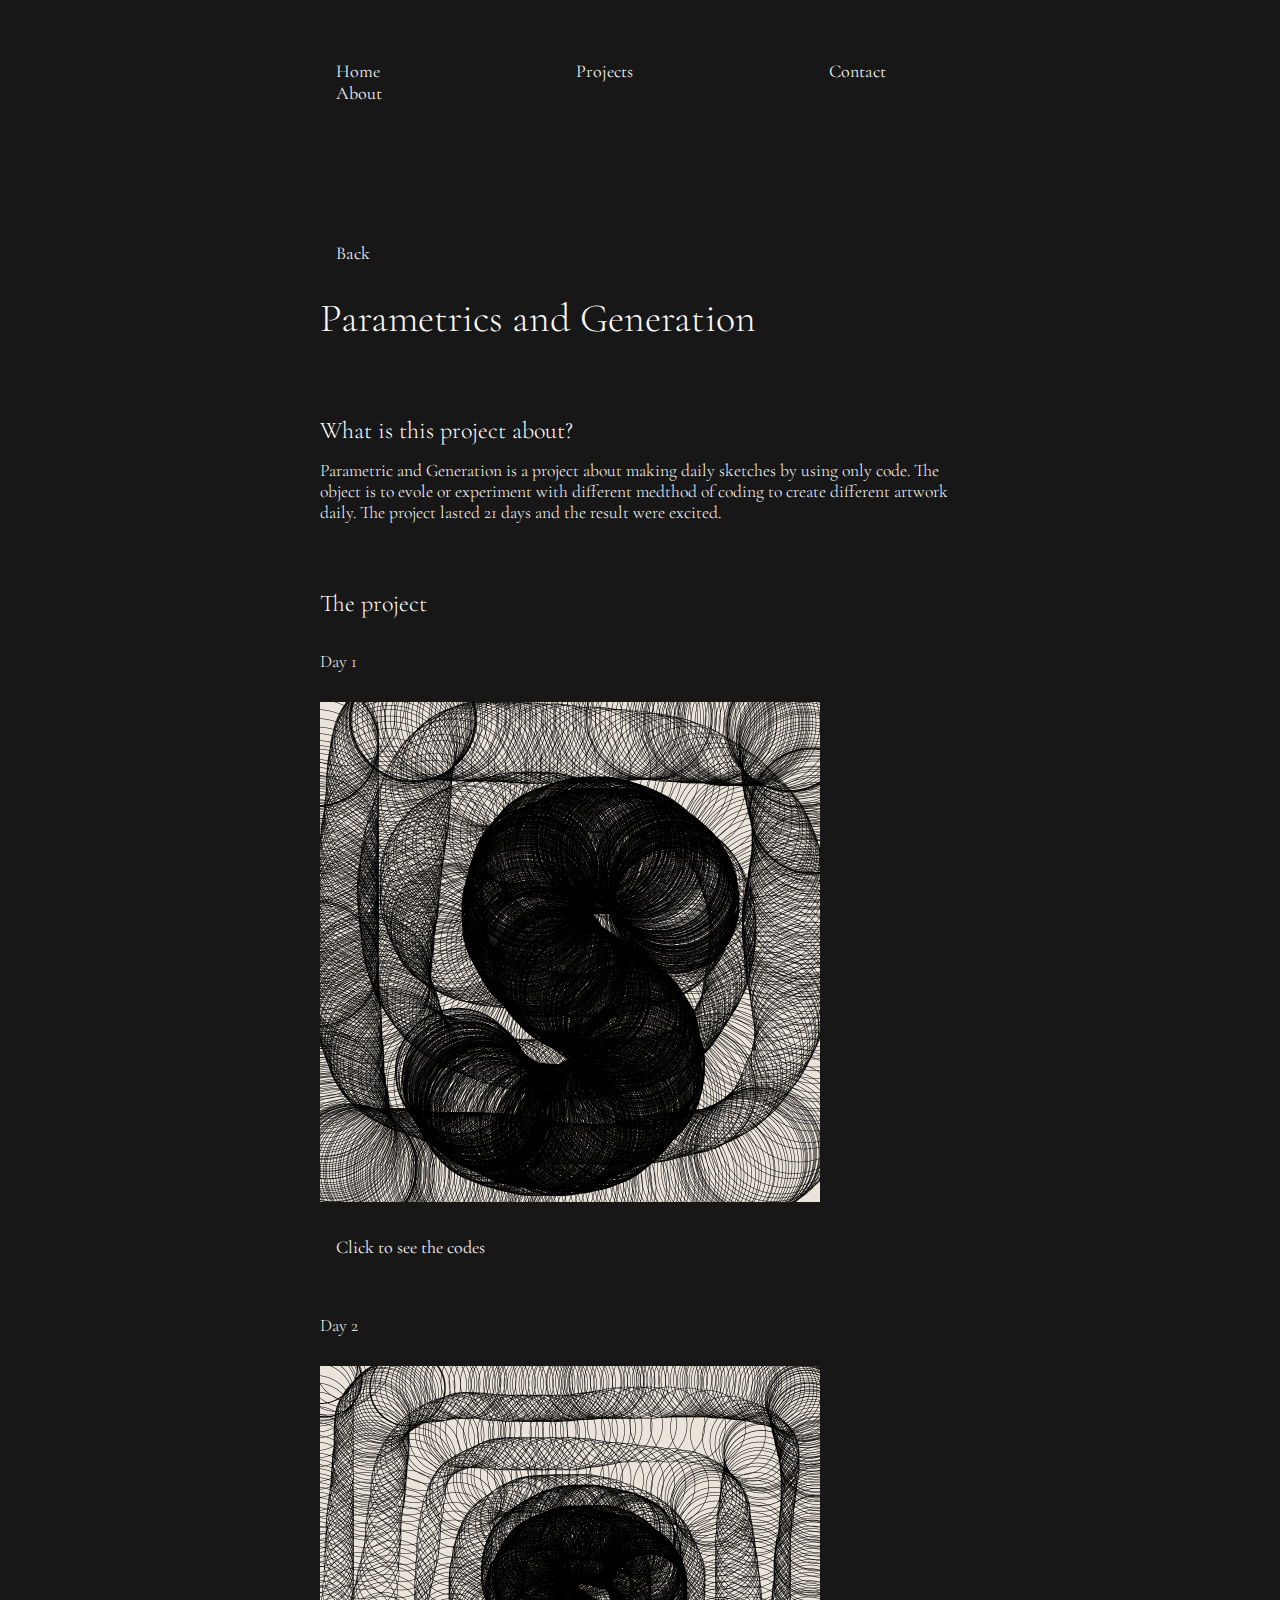
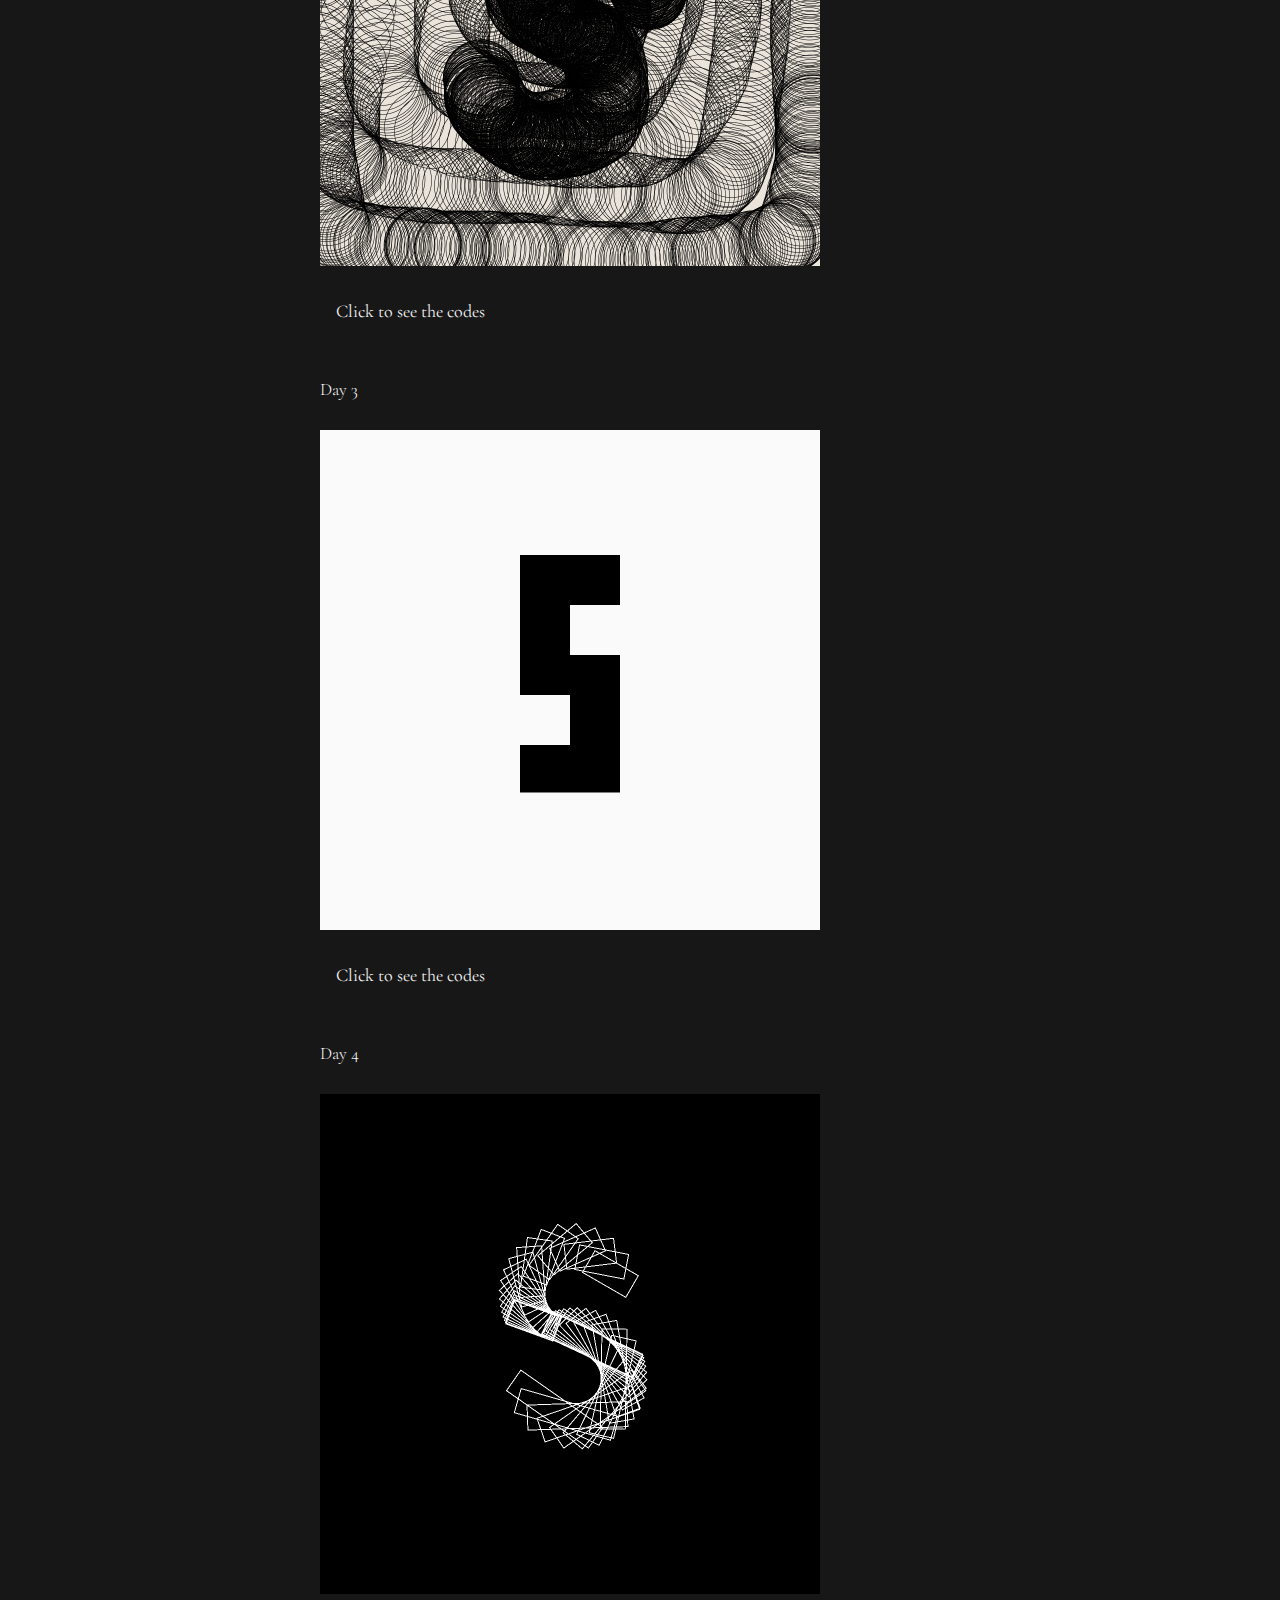
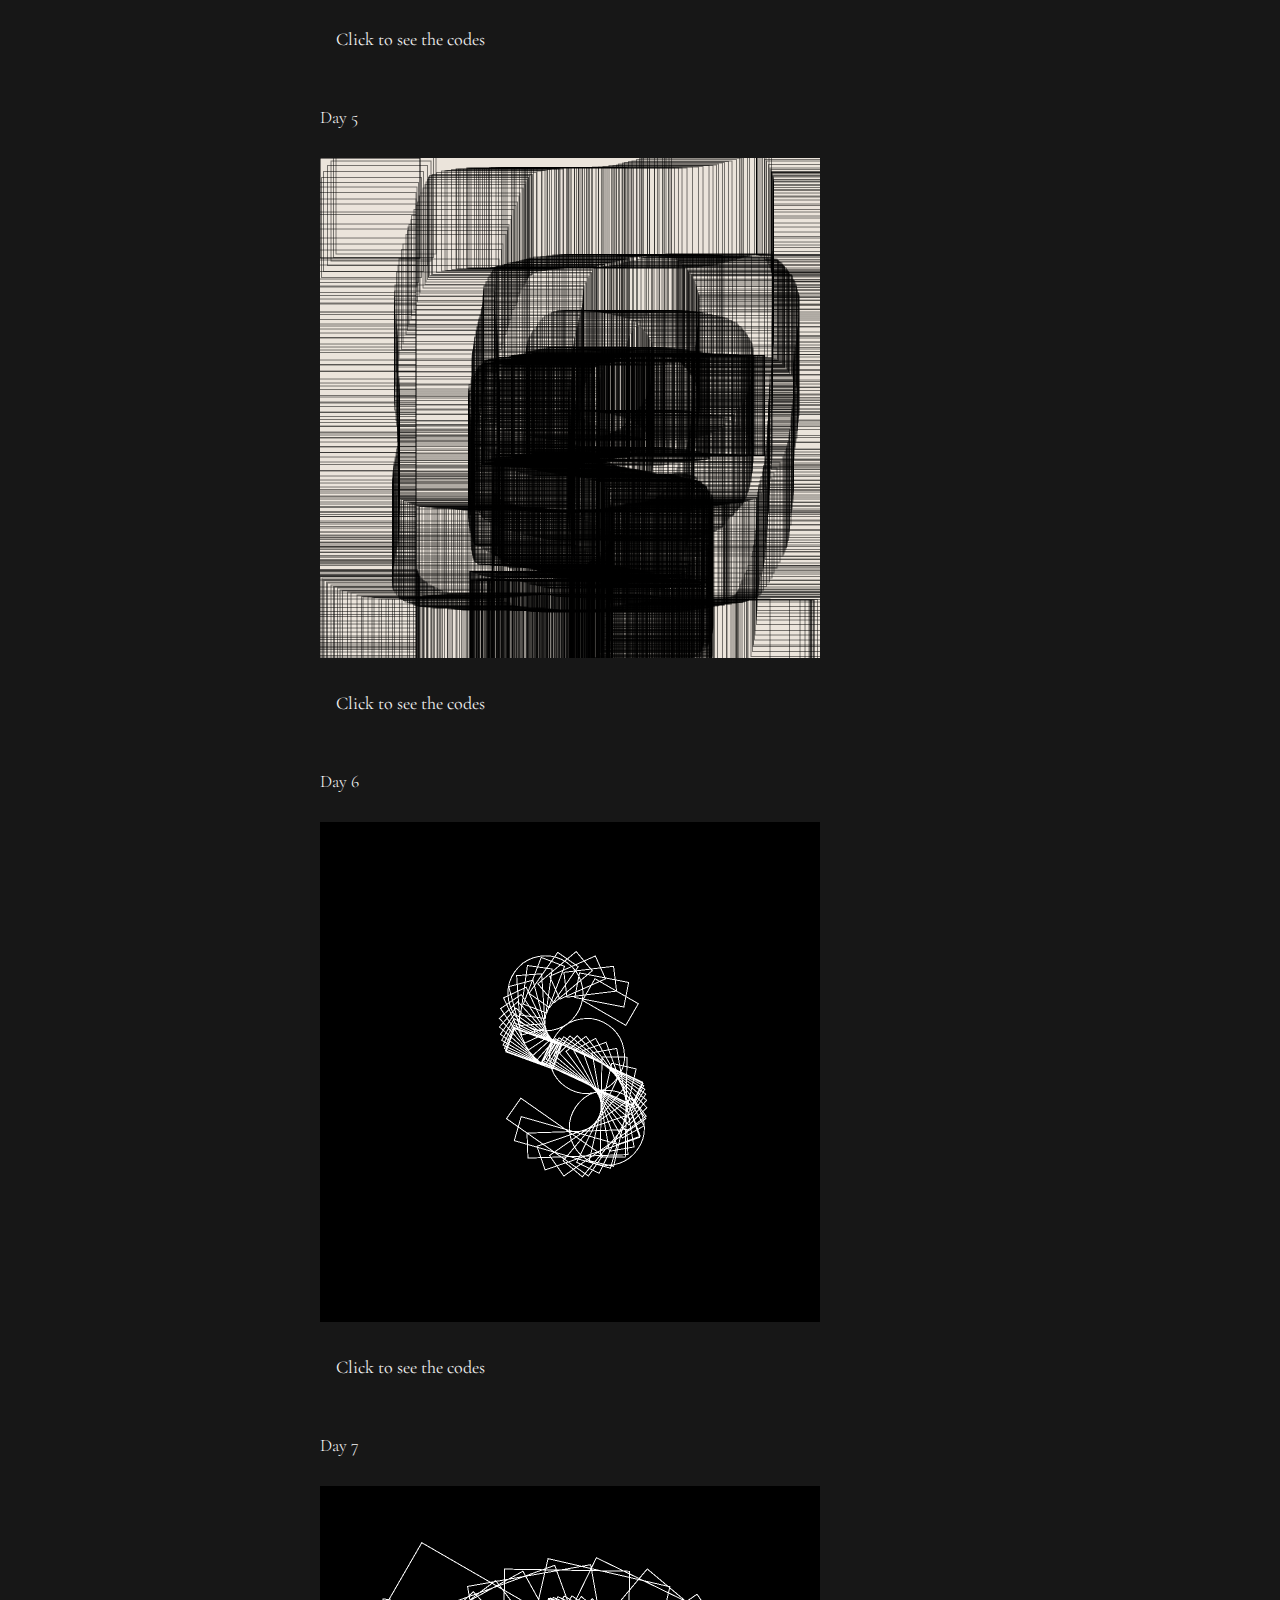
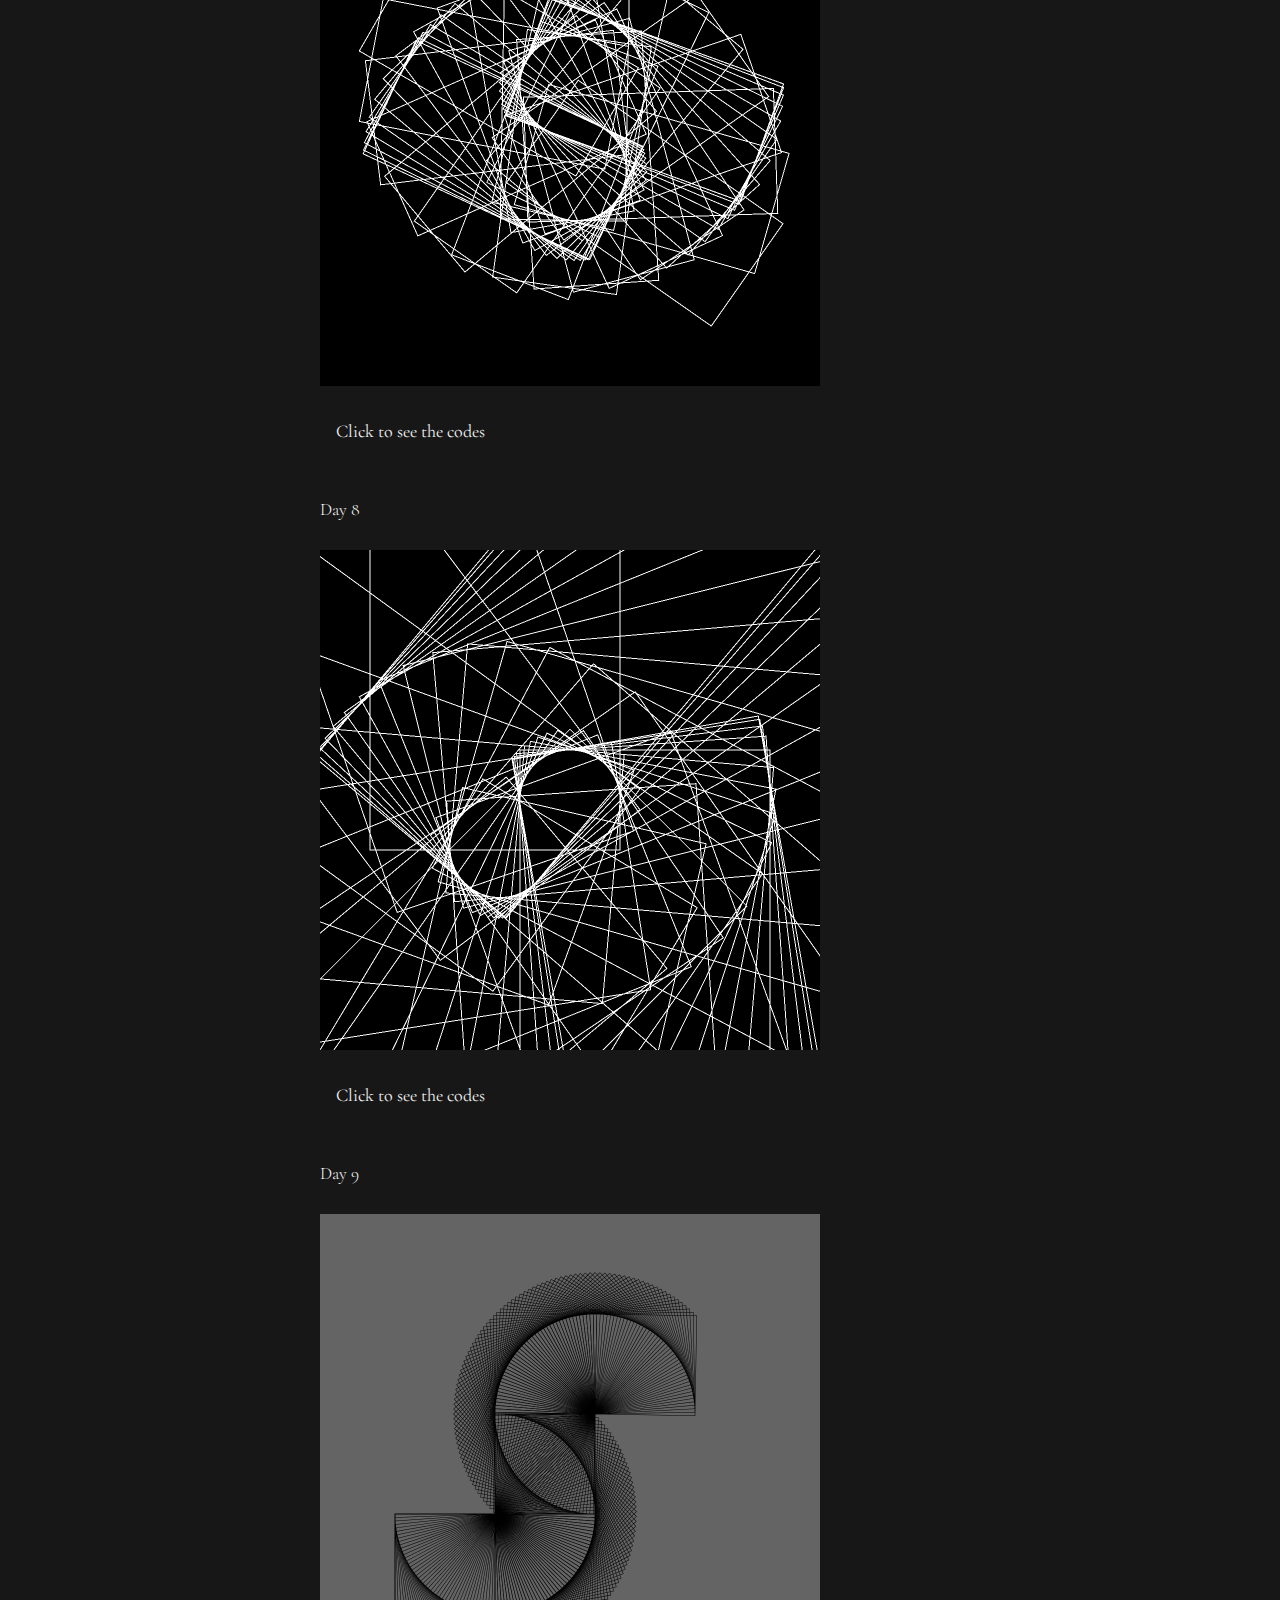
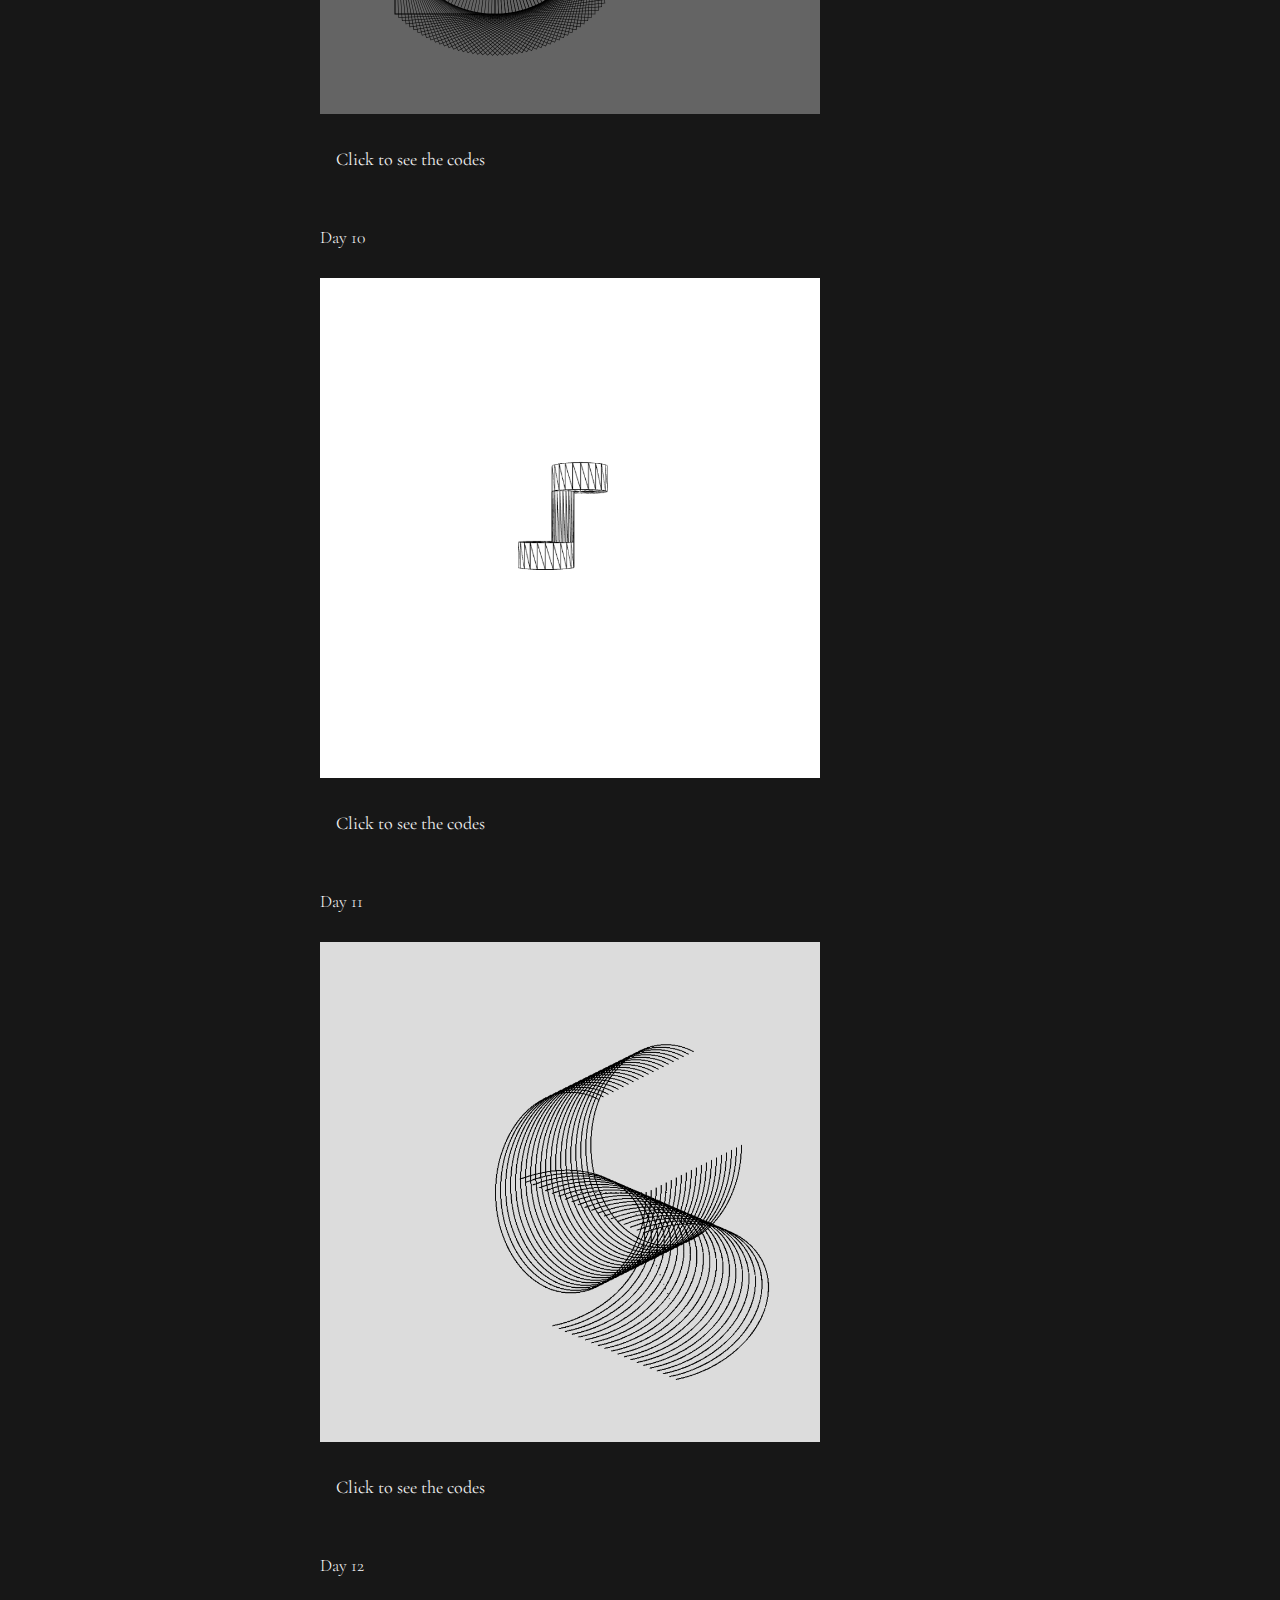
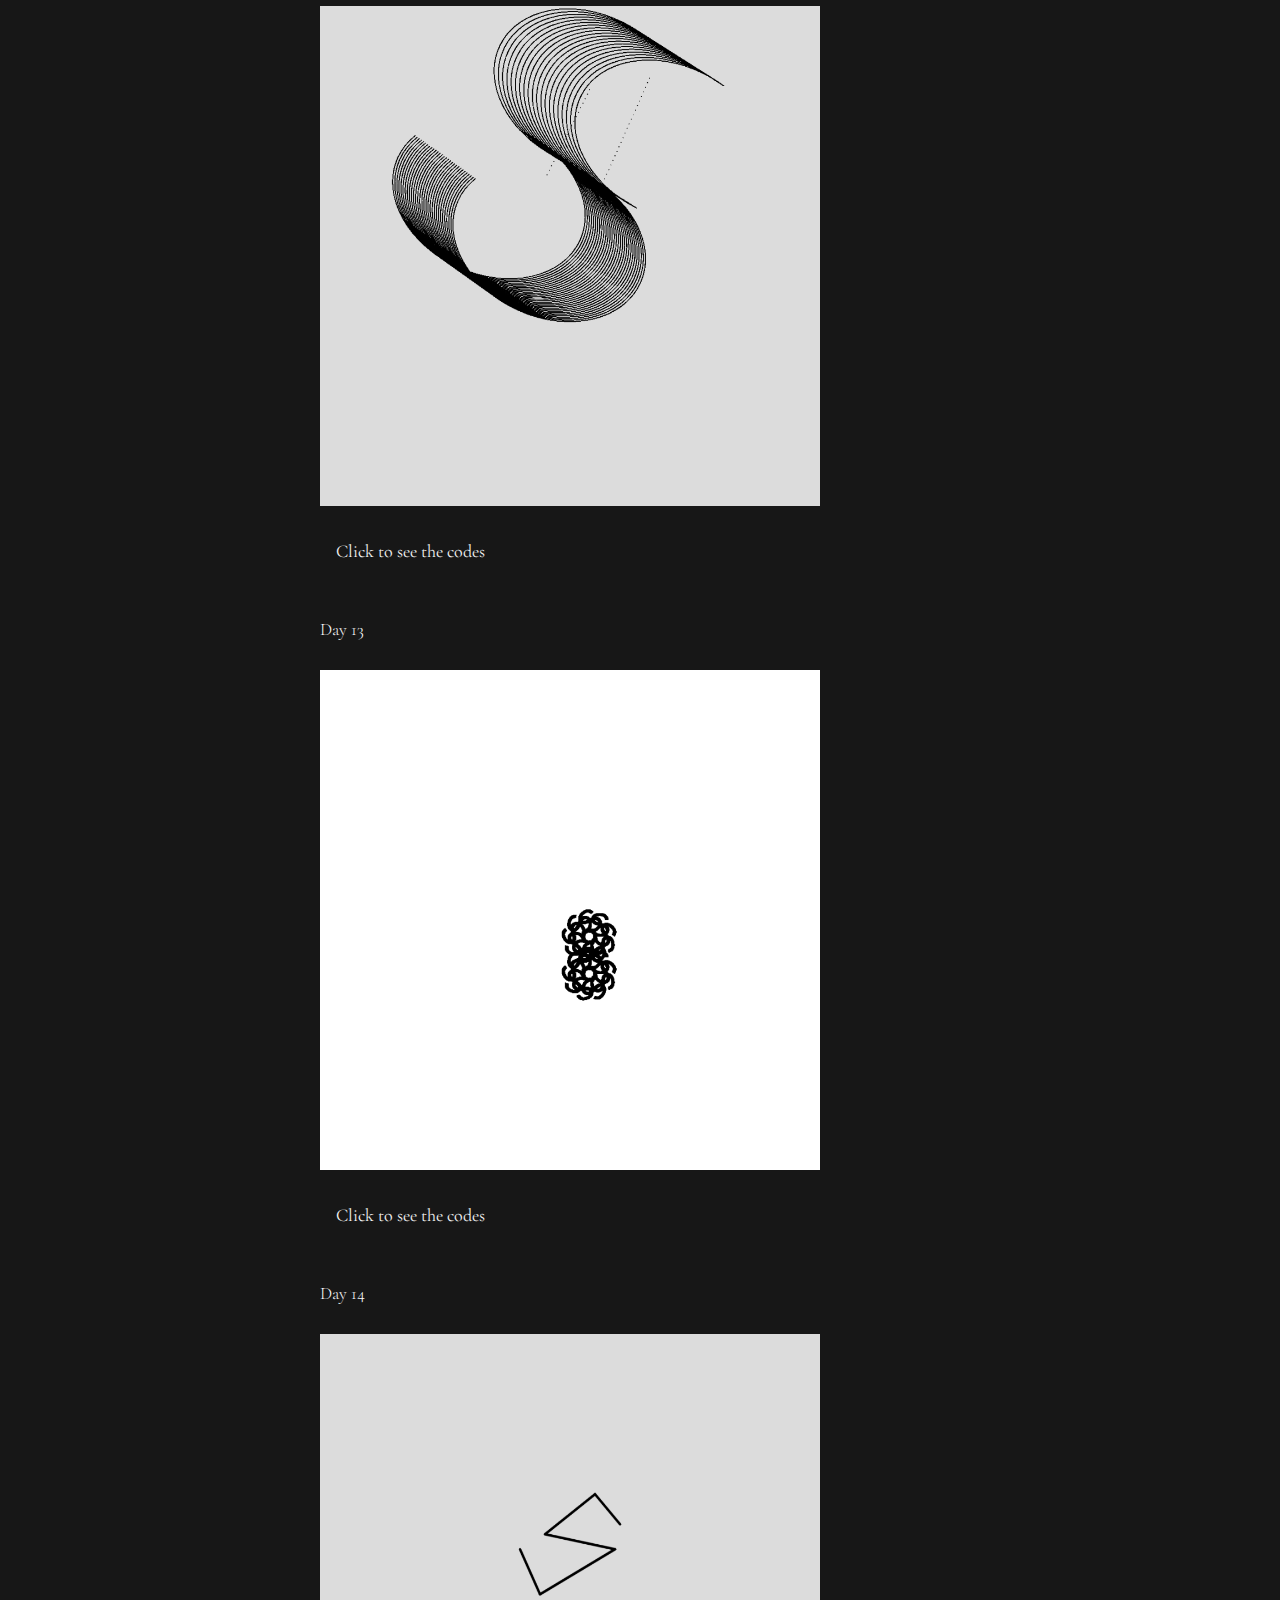
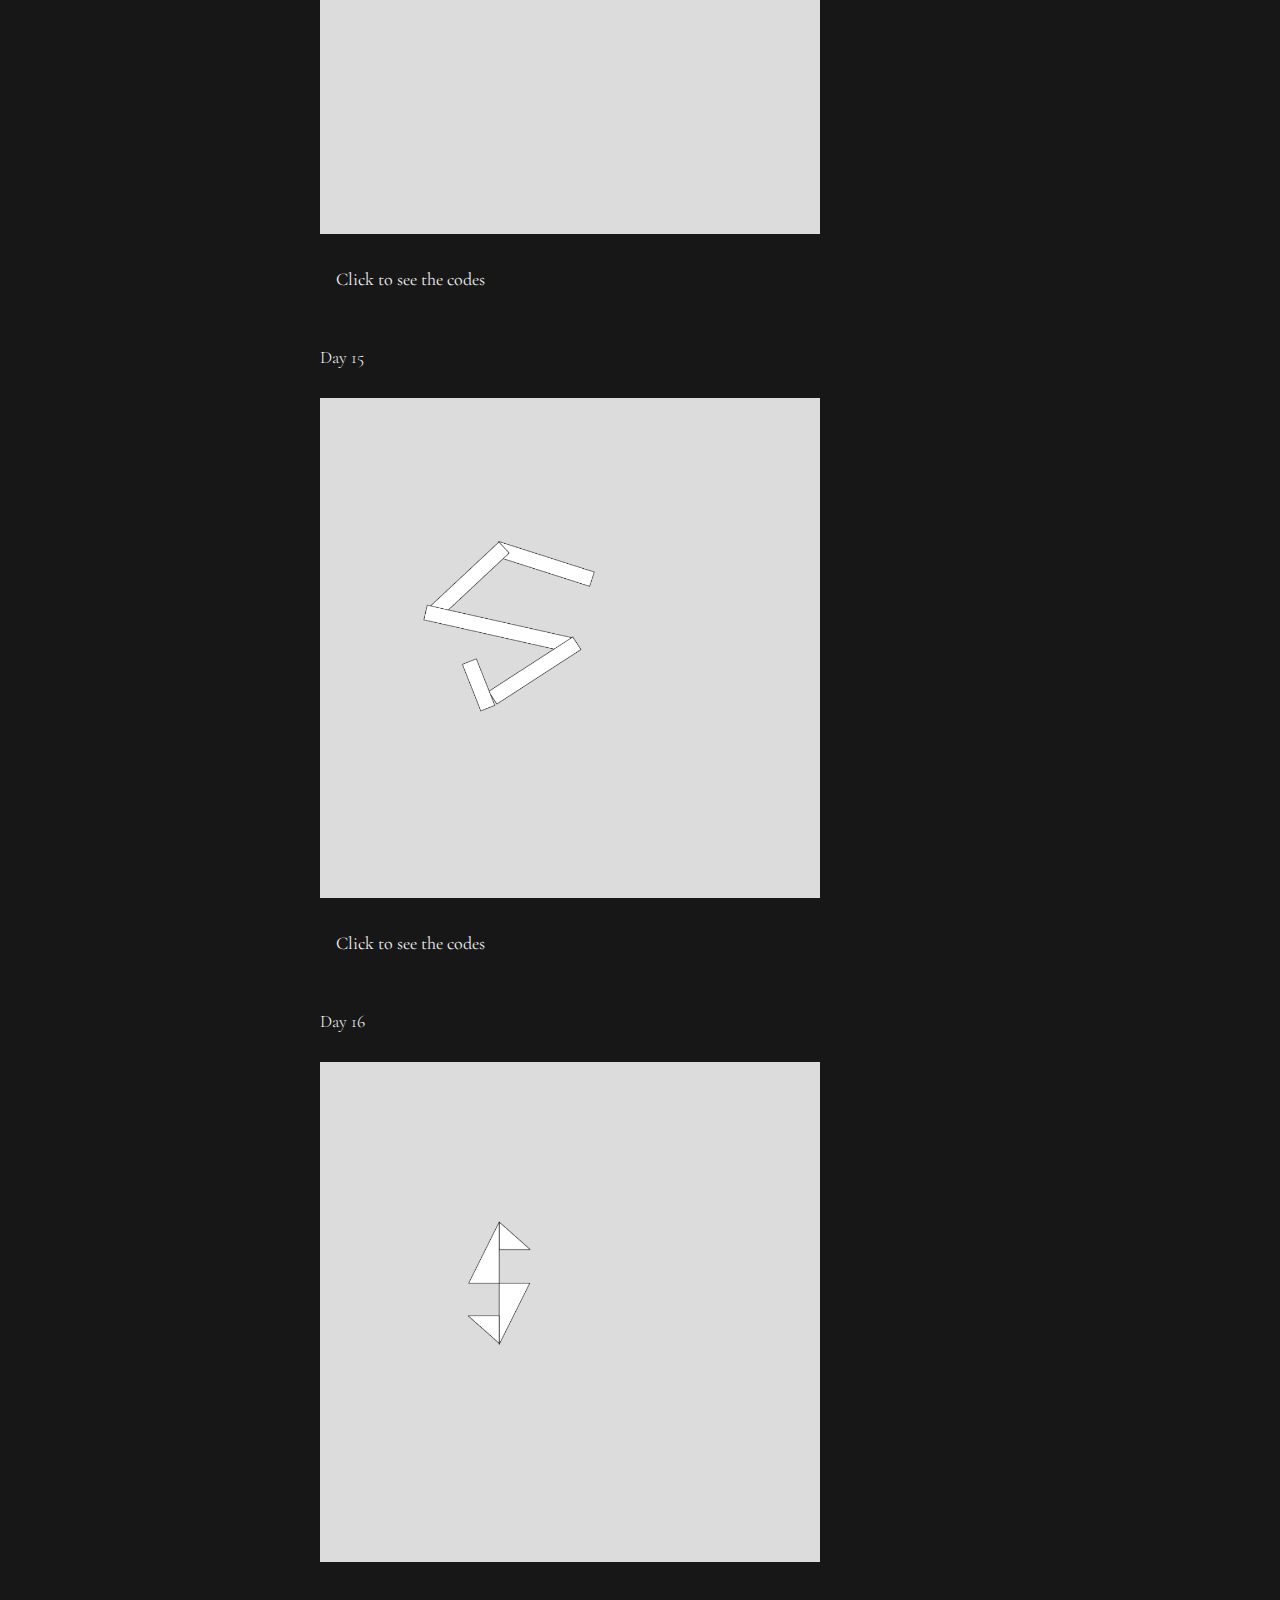
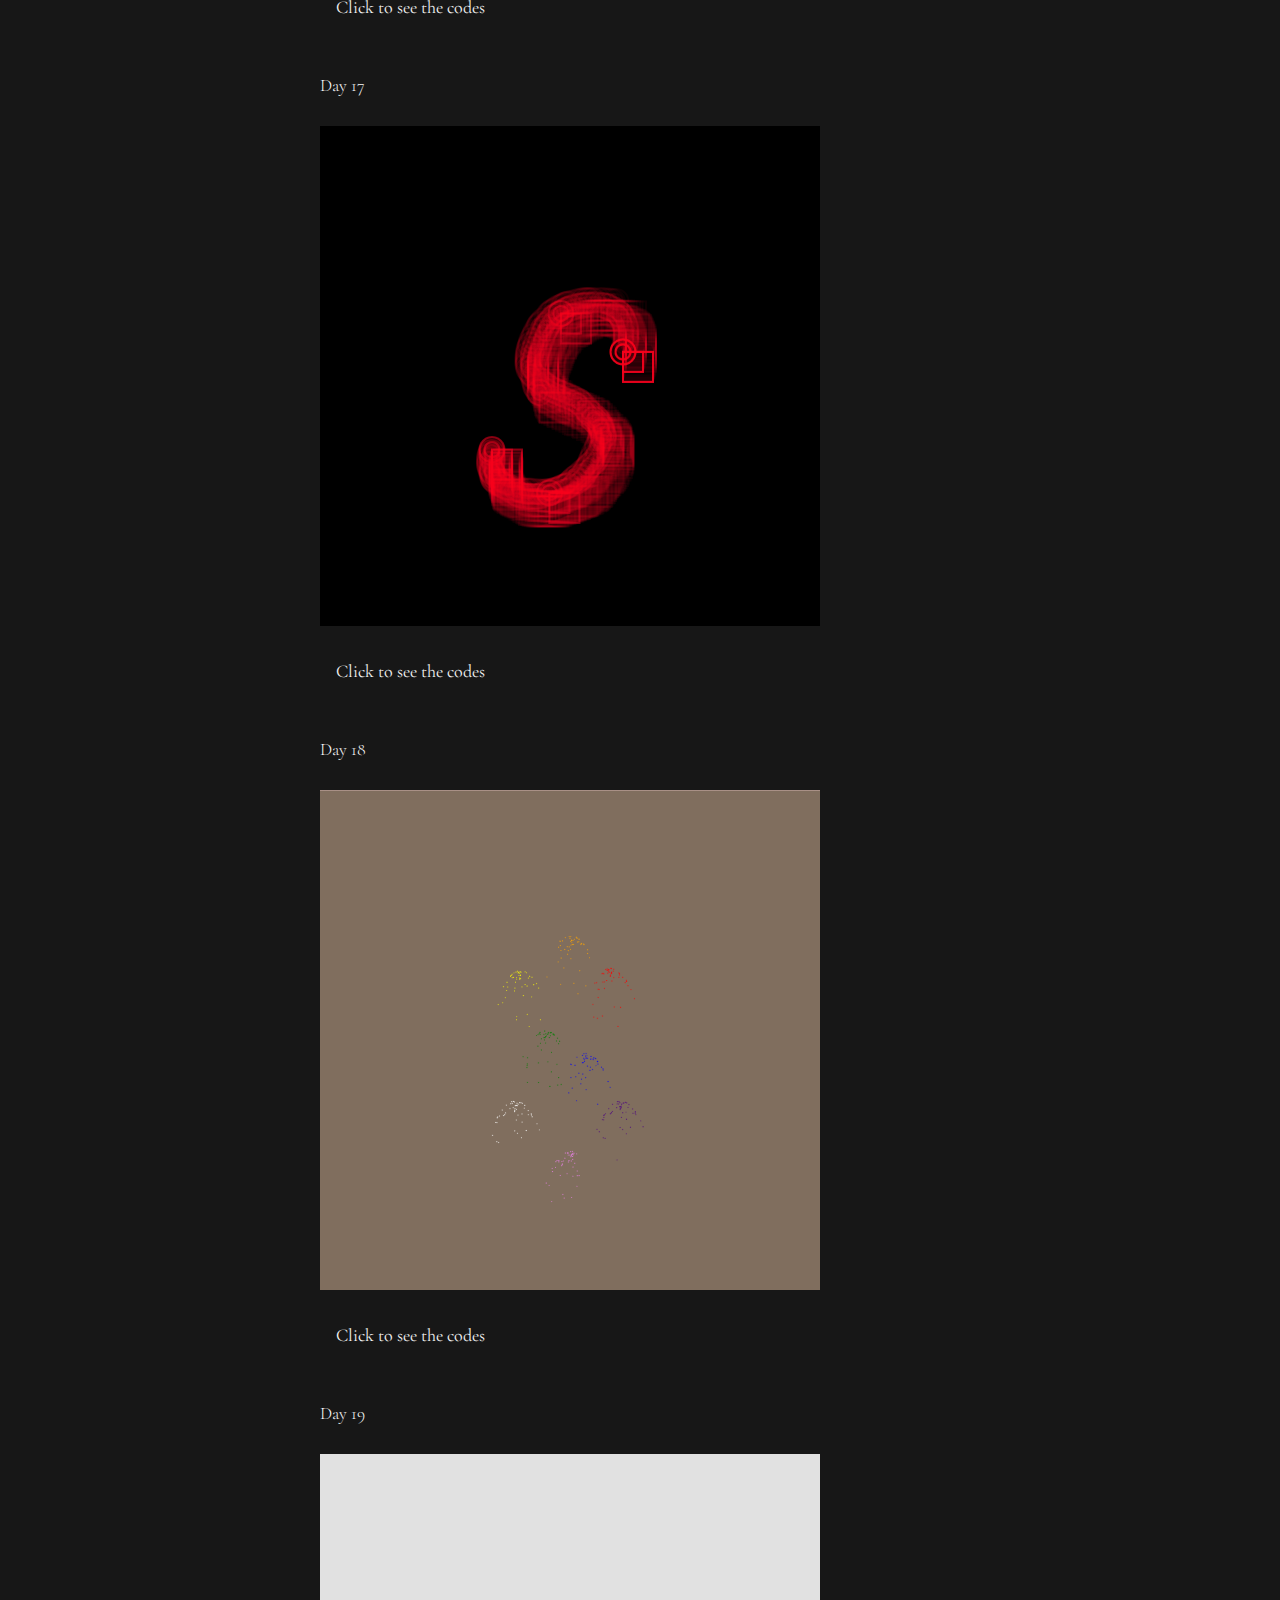
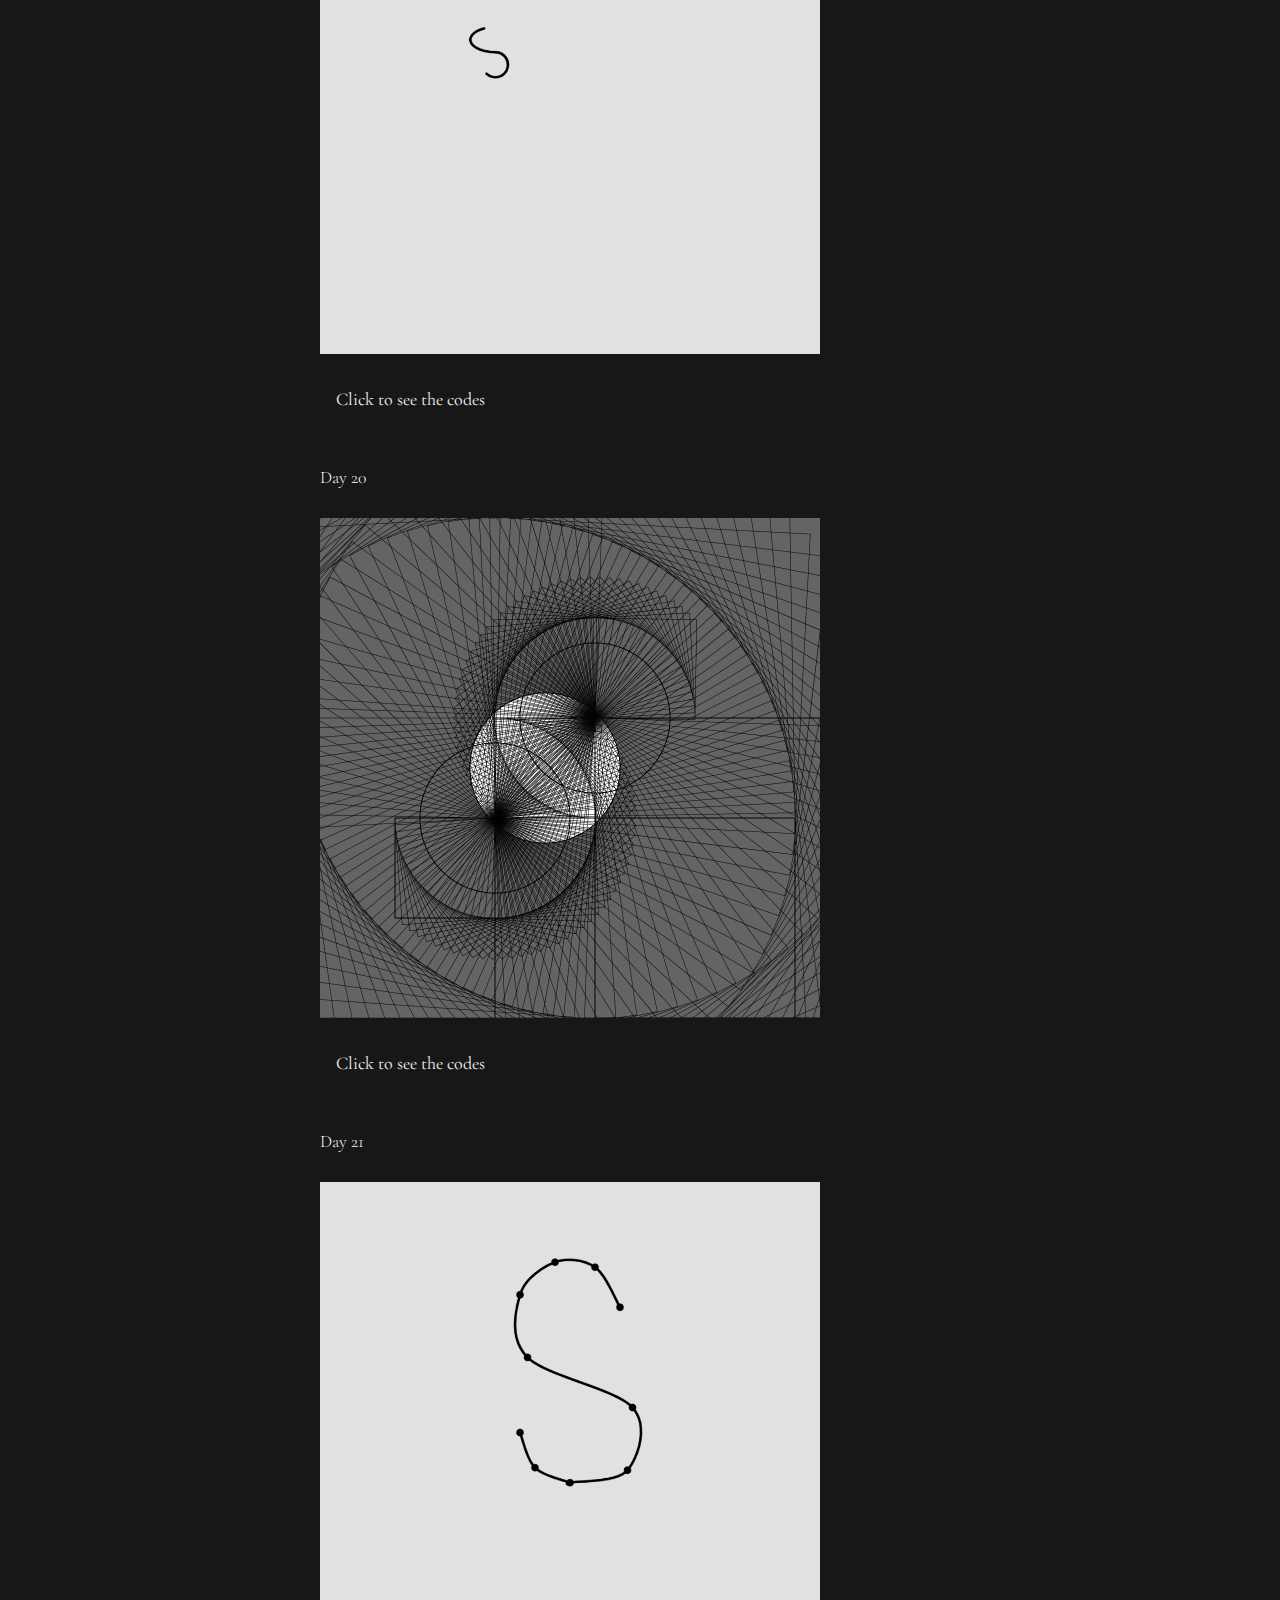
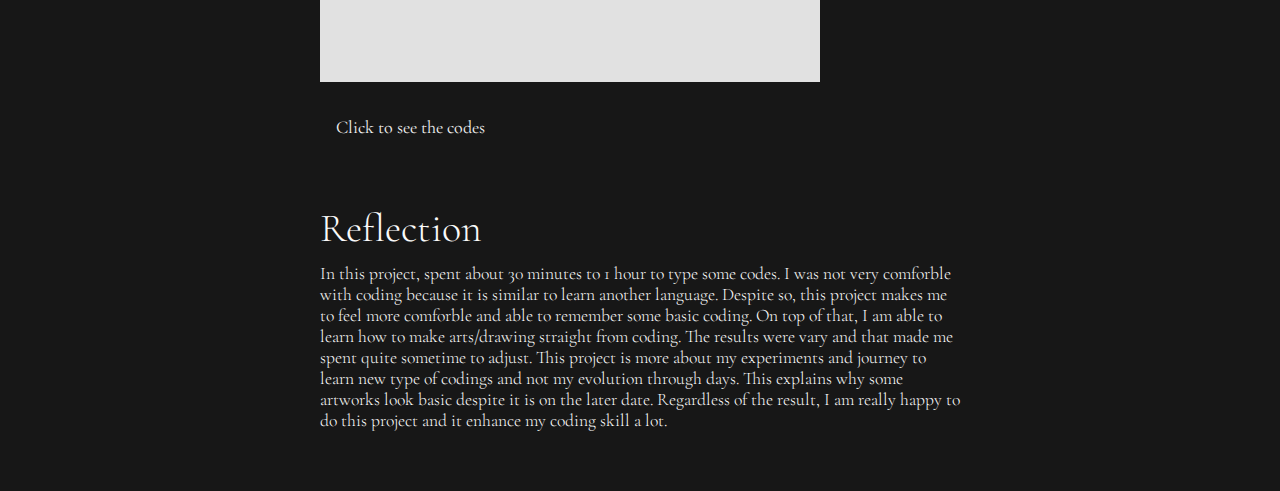
<file: project2.html>
<!DOCTYPE html>
<html lang="en">
<head>
    <meta charset="UTF-8">
    <meta http-equiv="X-UA-Compatible" content="IE=edge">
    <meta name="viewport" content="width=device-width, initial-scale=1.0">
    <title>Parametrics and Generation</title>
    <style>
        @import url('https://fonts.googleapis.com/css2?family=Cormorant+Garamond:ital,wght@0,300;0,400;0,500;0,600;0,700;1,300;1,400;1,500;1,600;1,700&family=Great+Vibes&family=Herr+Von+Muellerhoff&family=Parisienne&display=swap');
        </style>
<head>
    <link rel="stylesheet" href="CSS/style2.css">
</head>


<body>
        <div class="topnav">
            <a class="active" href="index.html">Home</a>
            <a href="project.html"> Projects</a>
            <a href="contact.html">Contact</a>
            <a href="about.html">About</a>

    <div></div>
    <br>
    <br>
    <br>
    <br>
    <br>
    <br>
    
    <a href="project.html"> Back</a>
    <h3>Parametrics and Generation</h3> 
    <br>
    <br>
    <br>
    <h4> What is this project about? </h4>
    <p>Parametric and Generation is a project about making daily sketches by using only code. The object is to evole or experiment with different medthod of coding to create different artwork daily. The project lasted 21 days and the result were excited.</p>
    <br>
    <br>
    <h4> The project</h4>
    <br> 
    <P> Day 1</P>
    <img src="CSS/images/project2/sketch-01.png" alt="A2" width="500px" height="500px">
    <br>
    <a href="codes.html">Click to see the codes</a>
    <br>
    <br>
    <br>
    <br>
    <br>
    <P> Day 2</P>
    <img src="CSS/images/project2/sketch-02.png" alt="A2" width="500px" height="500px">
    <br>
    <a href="codes.html">Click to see the codes</a>
    <br>
    <br>
    <br>
    <br>
    <br>
    <P> Day 3</P>
    <img src="CSS/images/project2/sketch-03.png" alt="A2" width="500px" height="500px">
    <br>
    <a href="codes.html">Click to see the codes</a>
    <br>
    <br>
    <br>
    <br>
    <br>
    <P> Day 4</P>
    <img src="CSS/images/project2/sketch-04.png" alt="A2" width="500px" height="500px">
    <br>
    <a href="codes.html">Click to see the codes</a>
    <br>
    <br>
    <br>
    <br>
    <br>
    <P> Day 5</P>
    <img src="CSS/images/project2/sketch-05.png" alt="A2" width="500px" height="500px">
    <br>
    <a href="codes.html">Click to see the codes</a>
    <br>
    <br>
    <br>
    <br>
    <br>
    <P> Day 6</P>
    <img src="CSS/images/project2/sketch-06.png" alt="A2" width="500px" height="500px">
    <br>
    <a href="codes.html">Click to see the codes</a>
    <br>
    <br>
    <br>
    <br>
    <br>
    <P> Day 7</P>
    <img src="CSS/images/project2/sketch-07.png" alt="A2" width="500px" height="500px">
    <br>
    <a href="codes.html">Click to see the codes</a>
    <br>
    <br>
    <br>
    <br>
    <br>
    <P> Day 8</P>
    <img src="CSS/images/project2/sketch-08.png" alt="A2" width="500px" height="500px">
    <br>
    <a href="codes.html">Click to see the codes</a>
    <br>
    <br>
    <br>
    <br>
    <br>
    <P> Day 9</P>
    <img src="CSS/images/project2/sketch-09.png" alt="A2" width="500px" height="500px">
    <br>
    <a href="codes.html">Click to see the codes</a>
    <br>
    <br>
    <br>
    <br>
    <br>
    <P> Day 10</P>
    <img src="CSS/images/project2/sketch-10.png" alt="A2" width="500px" height="500px">
    <br>
    <a href="codes.html">Click to see the codes</a>
    <br>
    <br>
    <br>
    <br>
    <br>
    <P> Day 11</P>
    <img src="CSS/images/project2/sketch-11.png" alt="A2" width="500px" height="500px">
    <br>
    <a href="codes.html">Click to see the codes</a>
    <br>
    <br>
    <br>
    <br>
    <br>
    <P> Day 12</P>
    <img src="CSS/images/project2/sketch-12.png" alt="A2" width="500px" height="500px">
    <br>
    <a href="codes.html">Click to see the codes</a>
    <br>
    <br>
    <br>
    <br>
    <br>
    <P> Day 13</P>
    <img src="CSS/images/project2/sketch-13.png" alt="A2" width="500px" height="500px">
    <br>
    <a href="codes.html">Click to see the codes</a>
    <br>
    <br>
    <br>
    <br>
    <br>
    <P> Day 14</P>
    <img src="CSS/images/project2/sketch-14.png" alt="A2" width="500px" height="500px">
    <br>
    <a href="codes.html">Click to see the codes</a>
    <br>
    <br>
    <br>
    <br>
    <br>
    <P> Day 15</P>
    <img src="CSS/images/project2/sketch-15.png" alt="A2" width="500px" height="500px">
    <br>
    <a href="codes.html">Click to see the codes</a>
    <br>
    <br>
    <br>
    <br>
    <br>
    <P> Day 16</P>
    <img src="CSS/images/project2/sketch-16.png" alt="A2" width="500px" height="500px">
    <br>
    <a href="codes.html">Click to see the codes</a>
    <br>
    <br>
    <br>
    <br>
    <br>
    <P> Day 17</P>
    <img src="CSS/images/project2/sketch-17.png" alt="A2" width="500px" height="500px">
    <br>
    <a href="codes.html">Click to see the codes</a>
    <br>
    <br>
    <br>
    <br>
    <br>
    <P> Day 18</P>
    <img src="CSS/images/project2/sketch-18.png" alt="A2" width="500px" height="500px">
    <br>
    <a href="codes.html">Click to see the codes</a>
    <br>
    <br>
    <br>
    <br>
    <br>
    <P> Day 19</P>
    <img src="CSS/images/project2/sketch-19.png" alt="A2" width="500px" height="500px">
    <br>
    <a href="codes.html">Click to see the codes</a>
    <br>
    <br>
    <br>
    <br>
    <br>
    <P> Day 20</P>
    <img src="CSS/images/project2/sketch-20.png" alt="A2" width="500px" height="500px">
    <br>
    <a href="codes.html">Click to see the codes</a>
    <br>
    <br>
    <br>
    <br>
    <br>
    <P> Day 21</P>
    <img src="CSS/images/project2/sketch-21.png" alt="A2" width="500px" height="500px">
    <br>
    <a href="codes.html">Click to see the codes</a>
    <br>
    <br>
    <br>
    
    <h3>Reflection</h3> 
    <br>
    <br>
    <p> In this project, spent about 30 minutes to 1 hour to type some codes. I was not very comforble with coding because it is similar to learn another language.
        Despite so, this project makes me to feel more comforble and able to remember some basic coding. On top of that, I am able to learn how to make arts/drawing straight from 
        coding. The results were vary and that made me spent quite sometime to adjust. This project is more about my experiments and journey to learn new type of codings and not
        my evolution through days. This explains why some artworks look basic despite it is on the later date. Regardless of the result, I am really happy to do this project and
        it enhance my coding skill a lot.  
    </p>
</body>
</file>
<file: CSS/style.css>
*{
    margin-left: 80px;
    margin-right: 80px;
    margin-top: 30px;
    margin-bottom: 30px;
}
body {background: #171717;}

.topnav a {
    float: middle;
    color: #f2f2f2;
    text-align: center;
    padding: 14px 16px;
    text-decoration: none;
    font-family: 'Cormorant Garamond', serif;
    font-size: 18px;

}
.topnav a:hover {
    background-color: #ddd;
    color: black;
  }

  div{ 
      background: #212121;
      height: auto;  
  }
.handle {
    background: #913434;
    height: 10px;
    width: 40px;
    margin: auto;
    text-align: center; 
}
  .bagbody {
    background: #a52a2a;
    height: 140px;
    width: 200px;
    margin: auto;
    text-align: center;
}


h1{
    text-align: center;
    font-family: 'Parisienne', cursive;
    font-size: 4em;
    color: #fafafa;
    position: static;
    font-weight: Regular 100; 
    margin-top: 70px;
    margin-bottom: 70px;
    
}
h2{
    font-family: 'Cormorant Garamond', serif;
    font-weight: 400;
    font-size:3em;
    color: #fafafa;
    margin-top: 50px;
    margin-bottom: 80px;
}
h3{
    font-family: 'Cormorant Garamond', serif;
    font-size:2em; 
    color: #fafafa;
    font-weight: 100;
    margin-top: 30px;
    margin-bottom: -10px;
}

h4{
    font-family: 'Cormorant Garamond', serif;
    font-size:3em;
    color: white;
    text-align: center; 
}

p{
    font-family: 'Cormorant Garamond', serif;
    font-size: 1em;
    color: #fafafa;
    font-weight: 100;
    margin-top: -15px;
    margin-bottom: 30px;
}
</file>
<file: CSS/style2.css>
*{
    margin-left: 80px;
    margin-right: 80px;
    margin-top: 30px;
    margin-bottom: 30px;
}
body {background: #171717;}

.topnav a {
    float: middle;
    color: #f2f2f2;
    text-align: center;
    padding: 14px 16px;
    text-decoration: none;
    font-family: 'Cormorant Garamond', serif;
    font-size: 18px;

}
.topnav a:hover {
    background-color: #ddd;
    color: black;
  }

h1{
    text-align: center;
    font-family: 'Cormorant Garamond', serif;
    font-size: 3em;
    color: #fafafa;
    position: static;
    font-weight: Regular 100; 
    margin-top: 70px;
    margin-bottom: 70px;
    
}
h2{
    font-family: 'Cormorant Garamond', serif;
    font-weight: 400;
    font-size:4em;
    color: #fafafa;
    margin-top: 50px;
    margin-bottom: 80px;
}
h3{
    font-family: 'Cormorant Garamond', serif;
    font-size:2.5em; 
    color: #fafafa;
    font-weight: 100;
    margin-top: 30px;
    margin-bottom: -10px;
}

h4{
    font-family: 'Cormorant Garamond', serif;
    font-weight: 100;
    font-size: 1.5em;
    color: white; 
}

p{
    font-family: 'Cormorant Garamond', serif;
    font-size: 1.1em;
    color: #fafafa;
    font-weight: 100;
    margin-top: -15px;
    margin-bottom: 0px;
}
</file>
